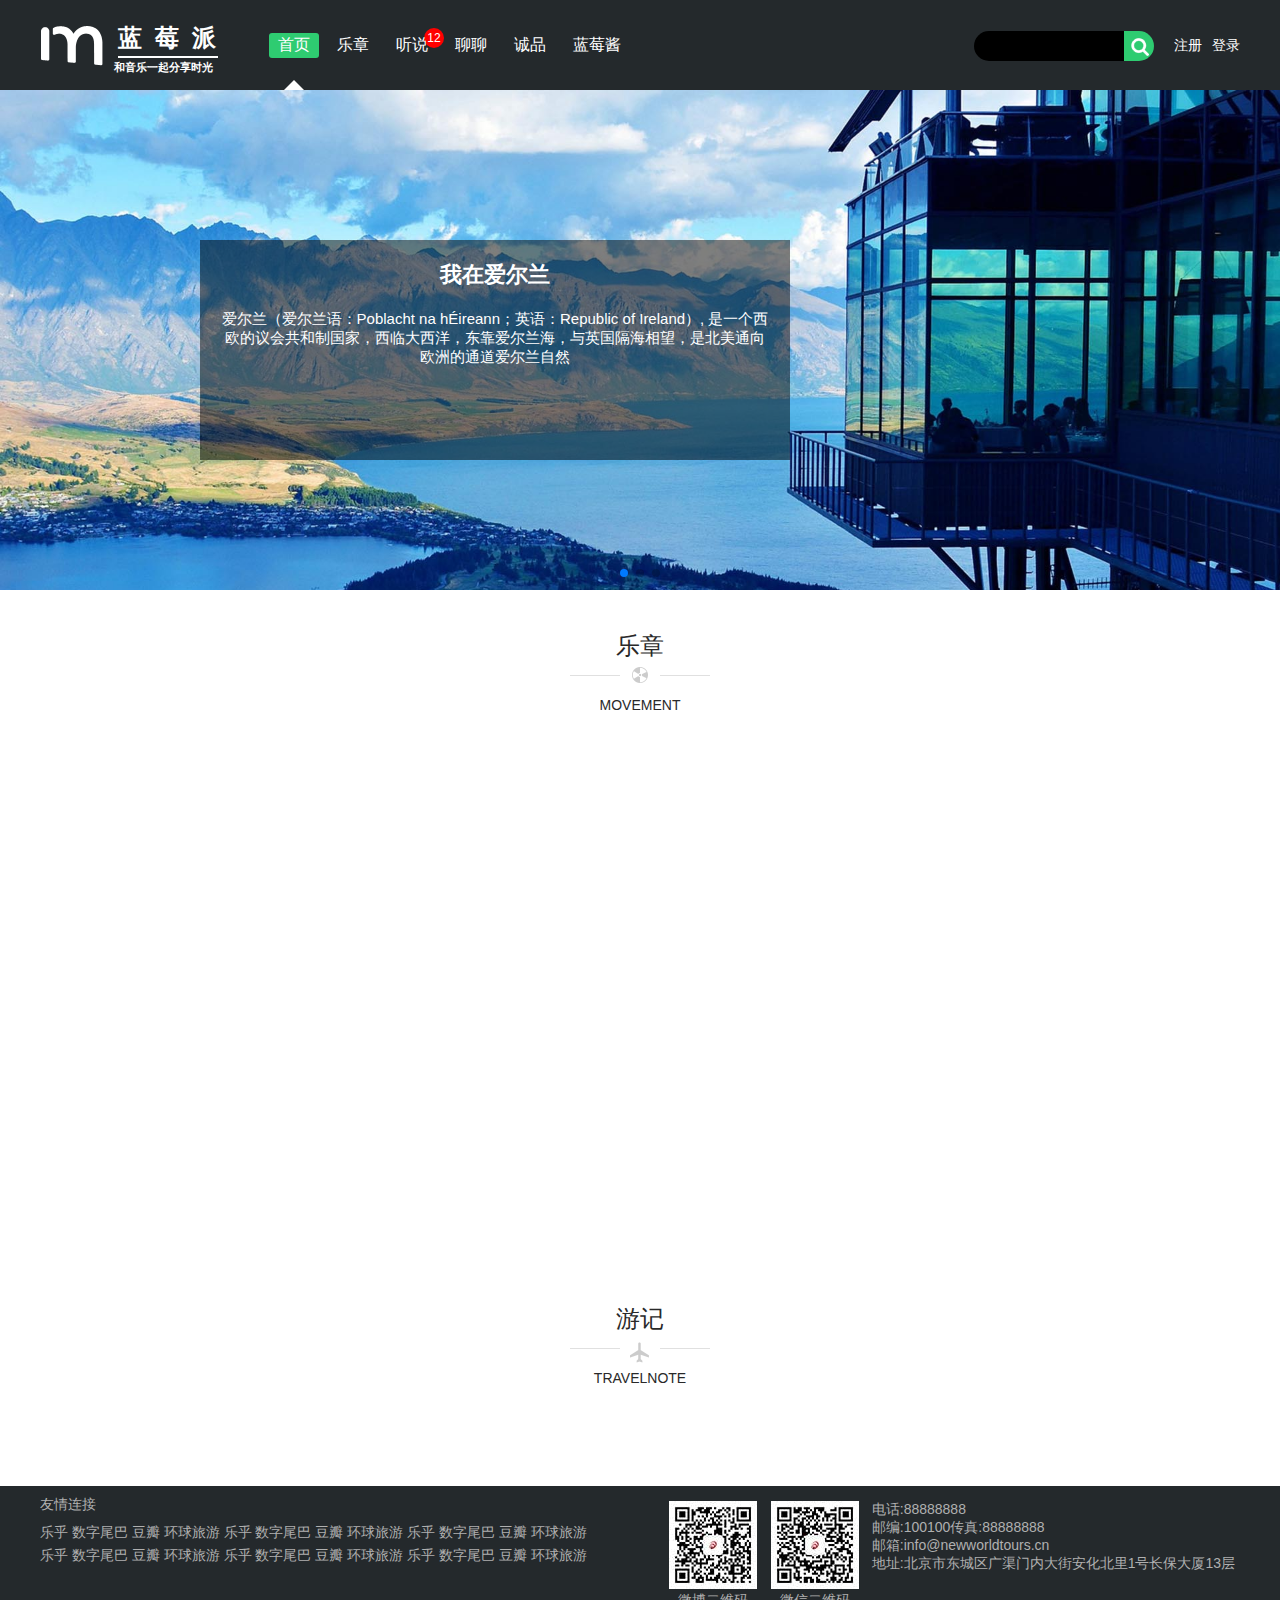
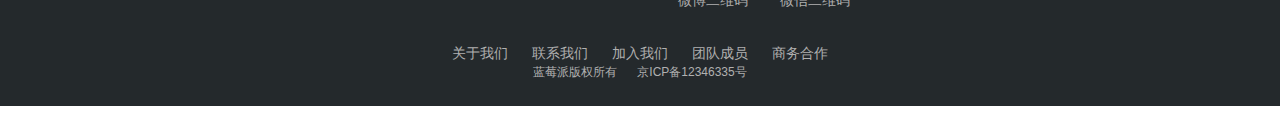
<file: index.html>
<!DOCTYPE html>
<html lang="en">
<head>
    <meta charset="UTF-8">
    <meta http-equiv="X-UA-Compatible" content="IE=edge">
    <meta name="viewport" content="width=device-width, initial-scale=1.0">
    <title>Document</title>
    <link rel="stylesheet" href="./css/common.css">
    <link rel="stylesheet" href="./css/header.css">
    <link rel="stylesheet" href="./css/footer.css">
    <link rel="stylesheet" href="./css/swiper-bundle.min.css">
    <link rel="stylesheet" href="./css/index.css">
    <script src="./js/jquery-3.6.0.min.js"></script>
</head>
<body>

    <!-- 主导航 start -->
    <div class="header">
        <div class="header-in">
            <div class="logo">
                <img src="./images/logo_03.png" alt="">
                <div class="flag-word">
                    <strong>蓝莓派</strong>
                    <h3>和音乐一起分享时光</h3>
                </div>
            </div>
            <div class="main-nav">
                <ul>
                    <li><a href="./index.html" class="navs on">首页</a></li>
                    <li><a href="./yuezhang.html" class="navs">乐章</a></li>
                    <li><span class="ts-num">12</span><a href="./tingshuo.html" class="navs">听说</a></li>
                    <li><a href="./chat.html" class="navs">聊聊</a></li>
                    <li><a href="./chengpin.html" class="navs">诚品</a></li>
                    <li><a href="./blueberryjam.html" class="navs">蓝莓酱</a></li>
                </ul>
            </div>
            <div class="login">
                <div class="search">
                    <form>
                        <input type="search" id="search">
                        <label for="search" id="search-button"></label>
                    </form>
                </div>
                <div class="login-register">
                    <a href="./login.html" class="login">登录</a>
                    <a href="./login.html" class="register">注册</a>
                </div>
            </div>
        </div>
    </div>
    <!-- 主导航 end -->
    
    <!-- 轮播图 start -->
    <div class="swiper">
        <div class="swiper-wrapper">
            <div class="swiper-slide">
                <div class="s-content s1">
                    <div class="text">
                        <h3>我在爱尔兰</h3>
                        <p>爱尔兰（爱尔兰语：Poblacht na hÉireann；英语：Republic of Ireland）, 是一个西欧的议会共和制国家，西临大西洋，东靠爱尔兰海，与英国隔海相望，是北美通向欧洲的通道爱尔兰自然</p>
                    
                    </div>
                </div>
            </div>
            <div class="swiper-slide">
                <div class="s-content s2">
                    <div class="text">
                        <h3>一个人的东京</h3>
                        <p>爱尔兰（爱尔兰语：Poblacht na hÉireann；英语：Republic of Ireland）, 是一个西欧的议会共和制国家，西临大西洋，东靠爱尔兰海，与英国隔海相望，是北美通向欧洲的通道爱尔兰自然</p>
                    
                    </div>
                </div>
            </div>
            <div class="swiper-slide">
                <div class="s-content s3">
                    <div class="text">
                        <h3>普罗旺斯的梦</h3>
                        <p>爱尔兰（爱尔兰语：Poblacht na hÉireann；英语：Republic of Ireland）, 是一个西欧的议会共和制国家，西临大西洋，东靠爱尔兰海，与英国隔海相望，是北美通向欧洲的通道爱尔兰自然</p>
                    
                    </div>
                </div>
            </div>
        </div>
        <div class="swiper-pagination"></div>
    </div>
    <!-- 轮播图 end -->

    <!-- 内容模块 -->
    <div class="main">
        <!-- 乐章 start -->
        <div class="product">
            <a href="#" class="p-title">
                <span class="p-title-l">乐章</span>
                <div class="icon">
                    <img src="./images/yuezhangIcon_05.png" alt="">
                </div>
                <span class="p-title-t">MOVEMENT</span>
            </a>
            <div class="p-details">
                <ul class="d-list">
                    <!-- <li class="d-item">
                        <div class="item-img">
                            <a href="#">
                                <img src="./images/yuezhangPic_05.png" alt="">
                            </a>
                        </div>
                        <div class="item-text">
                            <a href="#" class="text-title">我是第一篇</a>
                            <a href="#" class="text-author">小夏同学</a>
                            <p class="text-content">
                                时光的流逝，如缓缓流过的小溪，再怎样努力也无法逆转它的方向；
                                这个午后，我站在开满丁香花的树下目送你走远，紫色的小花散发着幽幽的暗香，
                                我忍不住深吸一口气...
                            </p>
                            <div class="comment">
                                <i class="zan-num">20</i>
                                <i class="zan-icon"></i>
                                <i class="comment-num">40</i>
                                <i class="comment-icon"></i>
                            </div>
                        </div>
                    </li> -->
                </ul>
            </div>
        </div>
        <!-- 乐章 end -->

        <!-- 游记 start -->
        <div class="product">
            <a href="#" class="p-title">
                <span class="p-title-l">游记</span>
                <div class="icon">
                    <img src="./images/youjiIcon_38.png" alt="">
                </div>
                <span class="p-title-t">TRAVELNOTE</span>
            </a>
            <div class="p-details">
                <ul class="note-list">
                    <!-- <li class="note">
                        <a href="#">
                            <img src="./images/youji_38.png" alt="">
                            <p class="note-title">跨越赤道的蜜月行-醉美毛里求斯</p>
                            <p class="note-author">余頭小姐Rachel</p>
                            <div class="note-desc">
                                <p class="note-desc-content">花の時光旅行 【時光旅行】年轻就是 用来折腾的，有力气去想，  去做，而是为了稳定丢掉青春，为了平淡丢掉梦</p>
                            </div>
                        </a>
                    </li> -->
                </ul>
            </div>
        </div>
        <!-- 游记 end -->
    </div>

    <!-- 底部 start -->
    <div class="footer">
        <div class="blin-content">
            <div class="link-left">
                <span>友情连接</span>
                <p class="link-left-content">
                    <a href="#">乐乎</a>
                    <a href="#">数字尾巴</a>
                    <a href="#">豆瓣</a>
                    <a href="#">环球旅游</a>
                    <a href="#">乐乎</a>
                    <a href="#">数字尾巴</a>
                    <a href="#">豆瓣</a>
                    <a href="#">环球旅游</a>
                    <a href="#">乐乎</a>
                    <a href="#">数字尾巴</a>
                    <a href="#">豆瓣</a>
                    <a href="#">环球旅游</a>
                    <a href="#">乐乎</a>
                    <a href="#">数字尾巴</a>
                    <a href="#">豆瓣</a>
                    <a href="#">环球旅游</a>
                    <a href="#">乐乎</a>
                    <a href="#">数字尾巴</a>
                    <a href="#">豆瓣</a>
                    <a href="#">环球旅游</a>
                    <a href="#">乐乎</a>
                    <a href="#">数字尾巴</a>
                    <a href="#">豆瓣</a>
                    <a href="#">环球旅游</a>
                </p>
            </div>
            <div class="link-right">
                <div class="weibo">
                    <img src="./images/footer-ewm1.jpg" alt="">
                    <span>微博二维码</span>
                </div>
                <div class="weixin">
                    <img src="./images/footer-ewm2.jpg" alt="">
                    <span>微信二维码</span>
                </div>
                <div class="connect">
                    <p>电话:88888888</p>
                    <p><i>邮编:100100</i><i>传真:88888888</i></p>
                    <p>邮箱:info@newworldtours.cn</p>
                    <p>地址:北京市东城区广渠门内大街安化北里1号长保大厦13层</p>
                </div>
            </div>
        </div>
        <div class="bottom">
            <div class="bot-content">
                <span><a href="#">关于我们</a></span>
                <span><a href="#">联系我们</a></span>
                <span><a href="#">加入我们</a></span>
                <span><a href="#">团队成员</a></span>
                <span><a href="#">商务合作</a></span>
                <p class="bot-foot">
                    <em>蓝莓派版权所有</em><em>京ICP备12346335号</em>
                </p>
            </div>
        </div>
    </div>
    <!-- 底部 end -->



    <script src="./js/swiper-bundle.min.js"></script>
    <script src="./js/index.js"></script>
</body>
</html>
</file>
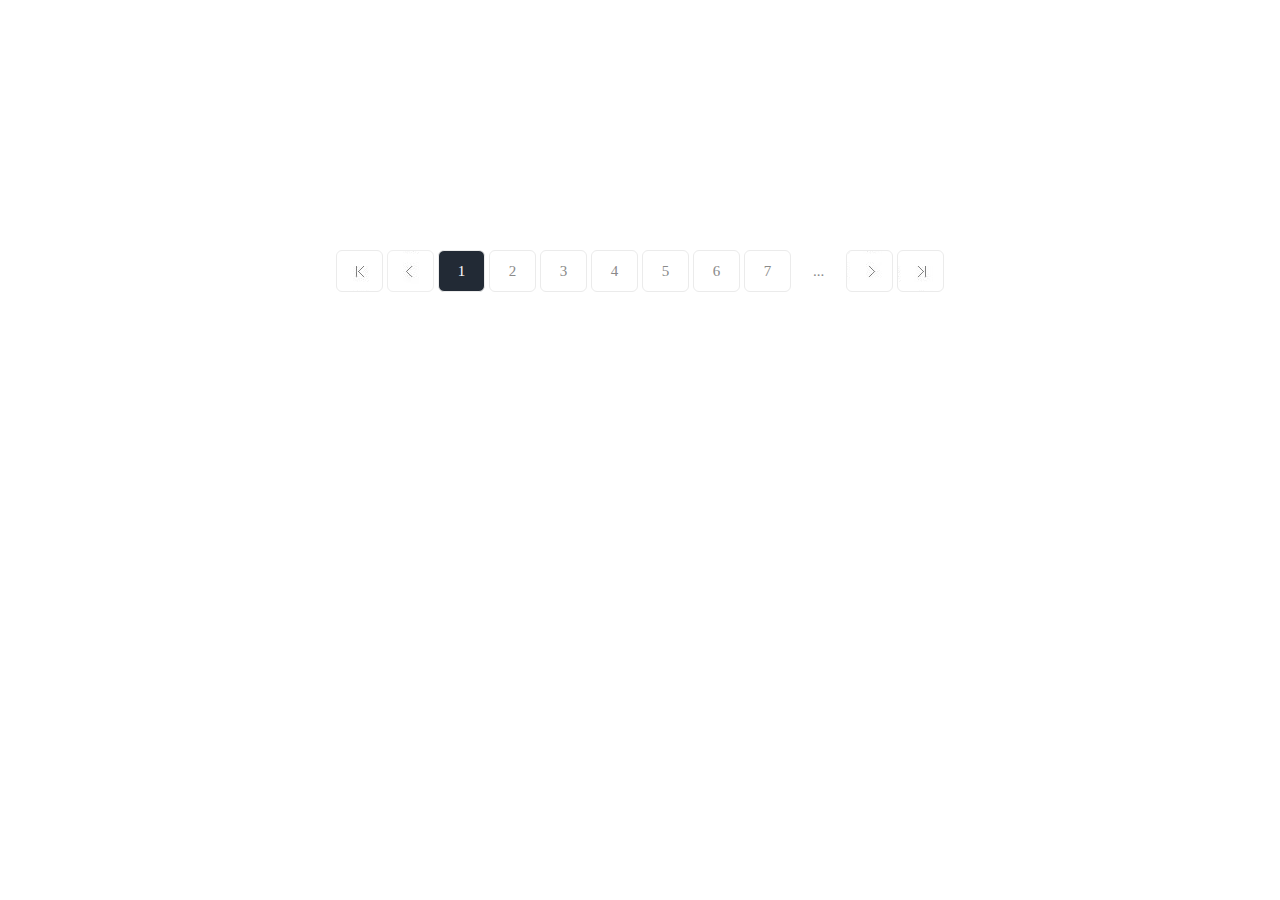
<file: tools/pagination/index.html>
<!DOCTYPE html>
<html>
	<head>
		<meta charset="utf-8" />
		<title>分页</title>
		<link rel="stylesheet" type="text/css" href="css/page.css">
	</head>
	<body>
		
		<div style="text-align: center;margin:250px auto;">
			<div id="pager" class="pager clearfix">
			</div>
		</div>
		
	</body>
	
	<script src="./js/jquery.min.js"></script>
	<script src="js/jquery.z-pager.js"></script>
	<script type="text/javascript">
		$("#pager").zPager({
			totalData: 55
		});
		
		function currentPage(currentPage){
			/*
				触发页码数位置： Page/js/jquery.z-pager.js 64行
			*/
			console.log("当前页码数：" + currentPage);
		}
		
	</script>
	
</html>
</file>
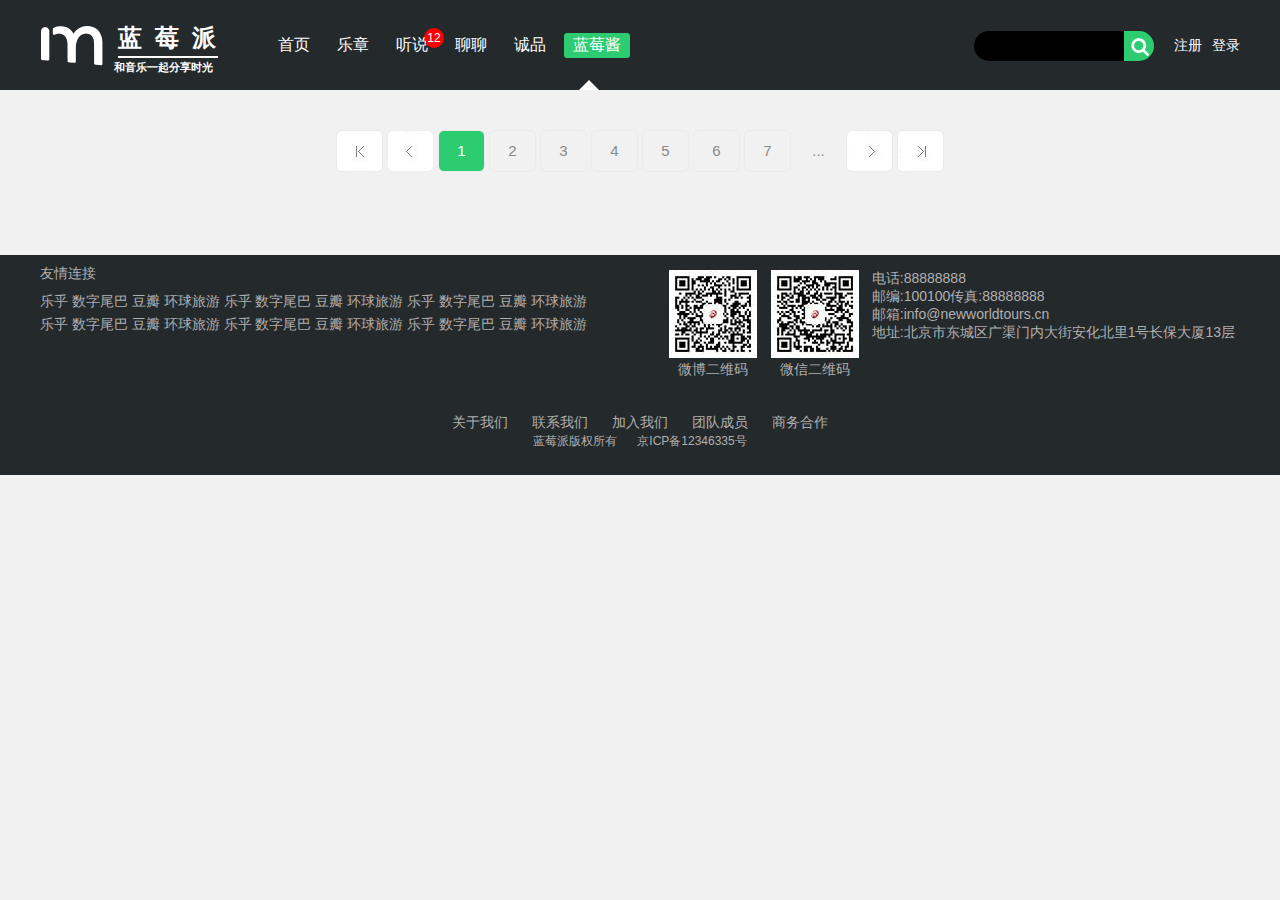
<file: blueberryjam.html>
<!DOCTYPE html>
<html lang="en">

<head>
    <meta charset="UTF-8">
    <meta http-equiv="X-UA-Compatible" content="IE=edge">
    <meta name="viewport" content="width=device-width, initial-scale=1.0">
    <title>Document</title>
    <link rel="stylesheet" href="./css/common.css">
    <link rel="stylesheet" href="./css/header.css">
    <link rel="stylesheet" href="./css/footer.css">
    <link rel="stylesheet" href="./css/blueberryjam.css">
    <link rel="stylesheet" href="./css/page.css">
</head>

<body>

    <!-- 主导航 start -->
    <div class="header">
        <div class="header-in">
            <div class="logo">
                <img src="./images/logo_03.png" alt="">
                <div class="flag-word">
                    <strong>蓝莓派</strong>
                    <h3>和音乐一起分享时光</h3>
                </div>
            </div>
            <div class="main-nav">
                <ul>
                    <li><a href="./index.html" class="navs">首页</a></li>
                    <li><a href="./yuezhang.html" class="navs">乐章</a></li>
                    <li><span class="ts-num">12</span><a href="./tingshuo.html" class="navs">听说</a></li>
                    <li><a href="./chat.html" class="navs ">聊聊</a></li>
                    <li><a href="./chengpin.html" class="navs">诚品</a></li>
                    <li><a href="./blueberryjam.html" class="navs on">蓝莓酱</a></li>
                </ul>
            </div>
            <div class="login">
                <div class="search">
                    <form>
                        <input type="search" id="search">
                        <label for="search" id="search-button"></label>
                    </form>
                </div>
                <div class="login-register">
                    <a href="./login.html" class="login">登录</a>
                    <a href="./login.html" class="register">注册</a>
                </div>
            </div>
        </div>
    </div>
    <!-- 主导航 end -->

    <div class="bj-container">
        <div class="bj-cards">
            <a href="#" class="bj-card">
                <img src="./images/lanmeijiang/1.jpg" alt="">
                <i>夏天</i>
            </a>
            <a href="#" class="bj-card">
                <img src="./images/lanmeijiang/2.jpg" alt="">
                <i>宠物</i>
            </a>
            <a href="#" class="bj-card">
                <img src="./images/lanmeijiang/3.jpg" alt="">
                <i>美食</i>
            </a>
            <a href="#" class="bj-card">
                <img src="./images/lanmeijiang/4.jpg" alt="">
                <i>猫咪</i>
            </a>
            <a href="#" class="bj-card">
                <img src="./images/lanmeijiang/5.jpg" alt="">
                <i>园艺</i>
            </a>
            <a href="#" class="bj-card">
                <img src="./images/lanmeijiang/1.jpg" alt="">
                <i>夏天</i>
            </a>
            <a href="#" class="bj-card">
                <img src="./images/lanmeijiang/2.jpg" alt="">
                <i>宠物</i>
            </a>
            <a href="#" class="bj-card">
                <img src="./images/lanmeijiang/3.jpg" alt="">
                <i>美食</i>
            </a>
            <a href="#" class="bj-card">
                <img src="./images/lanmeijiang/4.jpg" alt="">
                <i>猫咪</i>
            </a>
            <a href="#" class="bj-card">
                <img src="./images/lanmeijiang/5.jpg" alt="">
                <i>园艺</i>
            </a>
            <a href="#" class="bj-card">
                <img src="./images/lanmeijiang/1.jpg" alt="">
                <i>夏天</i>
            </a>
            <a href="#" class="bj-card">
                <img src="./images/lanmeijiang/2.jpg" alt="">
                <i>宠物</i>
            </a>
            <a href="#" class="bj-card">
                <img src="./images/lanmeijiang/3.jpg" alt="">
                <i>美食</i>
            </a>
            <a href="#" class="bj-card">
                <img src="./images/lanmeijiang/4.jpg" alt="">
                <i>猫咪</i>
            </a>
            <a href="#" class="bj-card">
                <img src="./images/lanmeijiang/5.jpg" alt="">
                <i>园艺</i>
            </a>
            <a href="#" class="bj-card">
                <img src="./images/lanmeijiang/1.jpg" alt="">
                <i>夏天</i>
            </a>
            <a href="#" class="bj-card">
                <img src="./images/lanmeijiang/2.jpg" alt="">
                <i>宠物</i>
            </a>
            <a href="#" class="bj-card">
                <img src="./images/lanmeijiang/3.jpg" alt="">
                <i>美食</i>
            </a>
            <a href="#" class="bj-card">
                <img src="./images/lanmeijiang/4.jpg" alt="">
                <i>猫咪</i>
            </a>
            <a href="#" class="bj-card">
                <img src="./images/lanmeijiang/5.jpg" alt="">
                <i>园艺</i>
            </a>
        </div>
    </div>

    <!-- 分页功能 start -->
    <div class="pagination">
        <div id="pager" class="pager clearfix">
        </div>
    </div>
    <!-- 分页功能 end -->

    <!-- 底部 start -->
    <div class="footer">
        <div class="blin-content">
            <div class="link-left">
                <span>友情连接</span>
                <p class="link-left-content">
                    <a href="#">乐乎</a>
                    <a href="#">数字尾巴</a>
                    <a href="#">豆瓣</a>
                    <a href="#">环球旅游</a>
                    <a href="#">乐乎</a>
                    <a href="#">数字尾巴</a>
                    <a href="#">豆瓣</a>
                    <a href="#">环球旅游</a>
                    <a href="#">乐乎</a>
                    <a href="#">数字尾巴</a>
                    <a href="#">豆瓣</a>
                    <a href="#">环球旅游</a>
                    <a href="#">乐乎</a>
                    <a href="#">数字尾巴</a>
                    <a href="#">豆瓣</a>
                    <a href="#">环球旅游</a>
                    <a href="#">乐乎</a>
                    <a href="#">数字尾巴</a>
                    <a href="#">豆瓣</a>
                    <a href="#">环球旅游</a>
                    <a href="#">乐乎</a>
                    <a href="#">数字尾巴</a>
                    <a href="#">豆瓣</a>
                    <a href="#">环球旅游</a>
                </p>
            </div>
            <div class="link-right">
                <div class="weibo">
                    <img src="./images/footer-ewm1.jpg" alt="">
                    <span>微博二维码</span>
                </div>
                <div class="weixin">
                    <img src="./images/footer-ewm2.jpg" alt="">
                    <span>微信二维码</span>
                </div>
                <div class="connect">
                    <p>电话:88888888</p>
                    <p><i>邮编:100100</i><i>传真:88888888</i></p>
                    <p>邮箱:info@newworldtours.cn</p>
                    <p>地址:北京市东城区广渠门内大街安化北里1号长保大厦13层</p>
                </div>
            </div>
        </div>
        <div class="bottom">
            <div class="bot-content">
                <span><a href="#">关于我们</a></span>
                <span><a href="#">联系我们</a></span>
                <span><a href="#">加入我们</a></span>
                <span><a href="#">团队成员</a></span>
                <span><a href="#">商务合作</a></span>
                <p class="bot-foot">
                    <em>蓝莓派版权所有</em><em>京ICP备12346335号</em>
                </p>
            </div>
        </div>
    </div>
    <!-- 底部 end -->

    <script src="./js/jquery-3.6.0.min.js"></script>
    <script src="./js/jquery.z-pager.js"></script>
    <script src="./js/blueberryjam.js"></script>
		
</body>

</html>
</file>
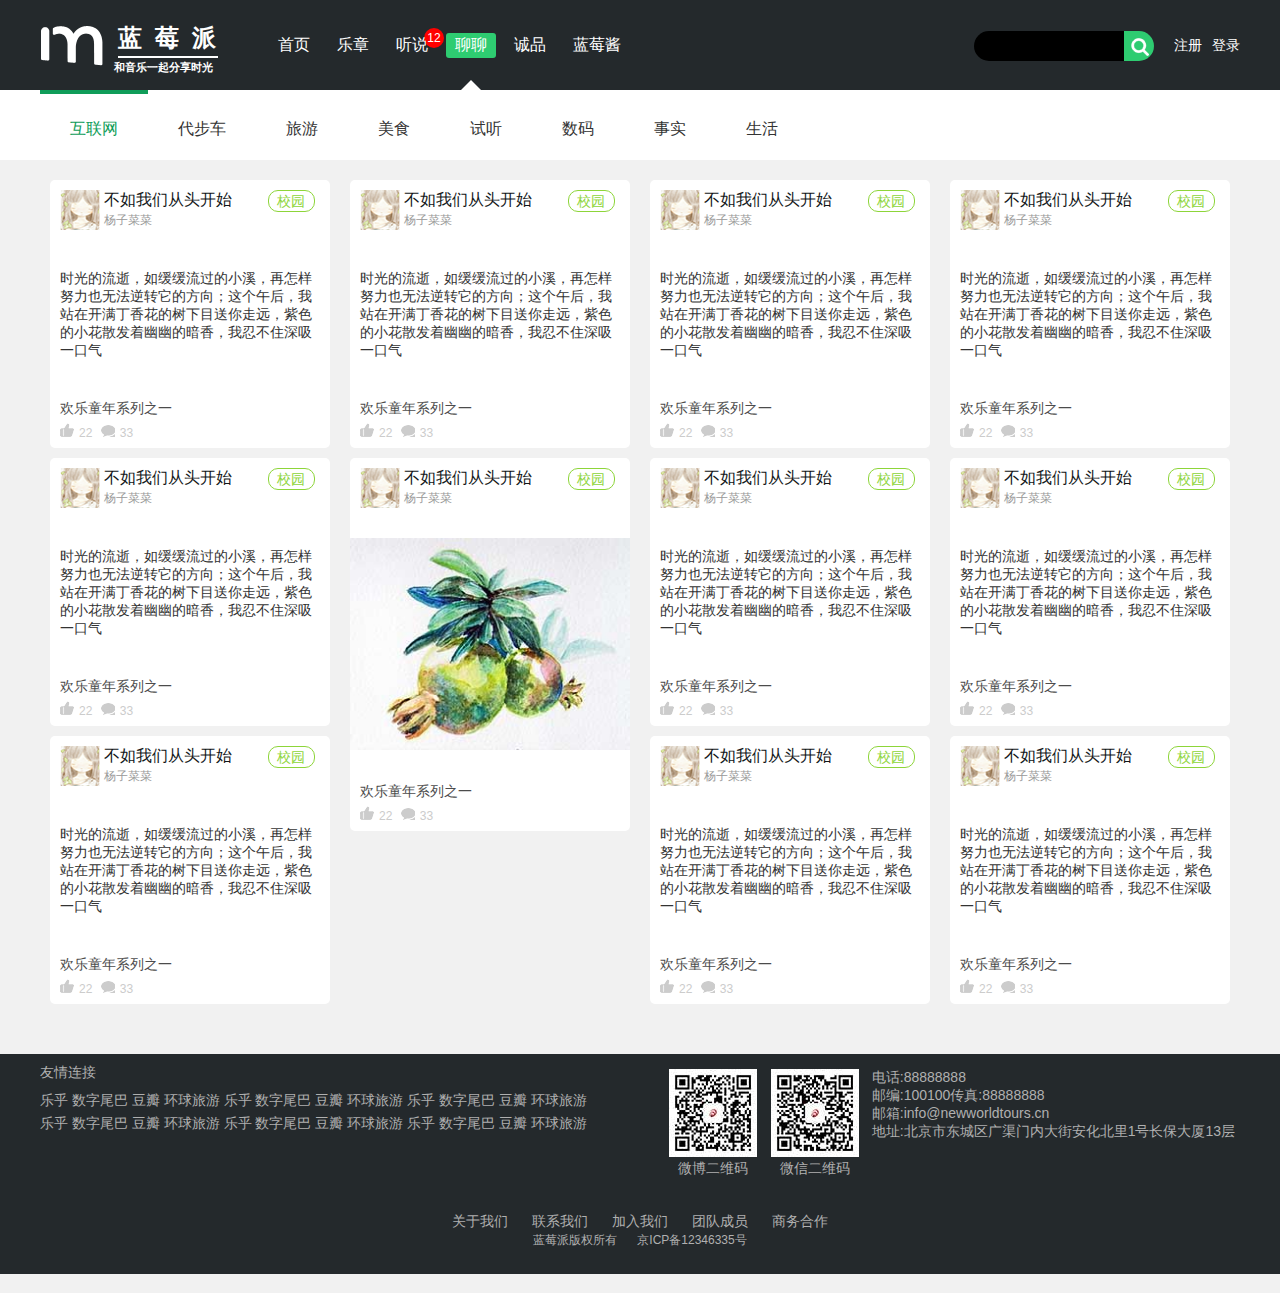
<file: chat.html>
<!DOCTYPE html>
<html lang="en">

<head>
    <meta charset="UTF-8">
    <meta http-equiv="X-UA-Compatible" content="IE=edge">
    <meta name="viewport" content="width=device-width, initial-scale=1.0">
    <title>Document</title>
    <link rel="stylesheet" href="./css/common.css">
    <link rel="stylesheet" href="./css/header.css">
    <link rel="stylesheet" href="./css/footer.css">
    <link rel="stylesheet" href="./css/chat.css">
    <link rel="stylesheet" href="./css/tingshuo.css">
</head>

<body>

    <!-- 主导航 start -->
    <div class="header">
        <div class="header-in">
            <div class="logo">
                <img src="./images/logo_03.png" alt="">
                <div class="flag-word">
                    <strong>蓝莓派</strong>
                    <h3>和音乐一起分享时光</h3>
                </div>
            </div>
            <div class="main-nav">
                <ul>
                    <li><a href="./index.html" class="navs">首页</a></li>
                    <li><a href="./yuezhang.html" class="navs">乐章</a></li>
                    <li><span class="ts-num">12</span><a href="./tingshuo.html" class="navs">听说</a></li>
                    <li><a href="./chat.html" class="navs on">聊聊</a></li>
                    <li><a href="./chengpin.html" class="navs">诚品</a></li>
                    <li><a href="./blueberryjam.html" class="navs">蓝莓酱</a></li>
                </ul>
            </div>
            <div class="login">
                <div class="search">
                    <form>
                        <input type="search" id="search">
                        <label for="search" id="search-button"></label>
                    </form>
                </div>
                <div class="login-register">
                    <a href="./login.html" class="login">登录</a>
                    <a href="./login.html" class="register">注册</a>
                </div>
            </div>
        </div>
    </div>
    <!-- 主导航 end -->

    <!-- 聊聊导航 start -->
    <div class="chat-header">
        <div class="nav">
            <a href="#" class="on">互联网</a>
            <a href="#">代步车</a>
            <a href="#">旅游</a>
            <a href="#">美食</a>
            <a href="#">试听</a>
            <a href="#">数码</a>
            <a href="#">事实</a>
            <a href="#">生活</a>
        </div>
    </div>
    <!-- 聊聊导航 end -->


    <div class="ts-container">
        <div class="ts-card">
            <div class="ts-card-head">
                <img class="ts-card-icon" src="./images/listenSpeak/touxiang.png" alt="">
                <span class="ts-card-name">
                    <p>不如我们从头开始</p>
                    <em>杨子菜菜</em>
                </span>
                <i class="tag-ts">校园</i>
            </div>
            <p class="ts-content">时光的流逝，如缓缓流过的小溪，再怎样努力也无法逆转它的方向；这个午后，我站在开满丁香花的树下目送你走远，紫色的小花散发着幽幽的暗香，我忍不住深吸一口气</p>
            <div class="ts-card-foot">
                <p>欢乐童年系列之一</p>
                <span class="ts-cardfoot-icon">
                    <b class="ts-card-icon-1"></b><i>22</i>
                    <b class="ts-card-icon-2"></b><i>33</i>
                </span>
            </div>
        </div>
        <div class="ts-card">
            <div class="ts-card-head">
                <img class="ts-card-icon" src="./images/listenSpeak/touxiang.png" alt="">
                <span class="ts-card-name">
                    <p>不如我们从头开始</p>
                    <em>杨子菜菜</em>
                </span>
                <i class="tag-ts">校园</i>
            </div>
            <p class="ts-content">时光的流逝，如缓缓流过的小溪，再怎样努力也无法逆转它的方向；这个午后，我站在开满丁香花的树下目送你走远，紫色的小花散发着幽幽的暗香，我忍不住深吸一口气</p>
            <div class="ts-card-foot">
                <p>欢乐童年系列之一</p>
                <span class="ts-cardfoot-icon">
                    <b class="ts-card-icon-1"></b><i>22</i>
                    <b class="ts-card-icon-2"></b><i>33</i>
                </span>
            </div>
        </div>
        <div class="ts-card">
            <div class="ts-card-head">
                <img class="ts-card-icon" src="./images/listenSpeak/touxiang.png" alt="">
                <span class="ts-card-name">
                    <p>不如我们从头开始</p>
                    <em>杨子菜菜</em>
                </span>
                <i class="tag-ts">校园</i>
            </div>
            <p class="ts-content">时光的流逝，如缓缓流过的小溪，再怎样努力也无法逆转它的方向；这个午后，我站在开满丁香花的树下目送你走远，紫色的小花散发着幽幽的暗香，我忍不住深吸一口气</p>
            <div class="ts-card-foot">
                <p>欢乐童年系列之一</p>
                <span class="ts-cardfoot-icon">
                    <b class="ts-card-icon-1"></b><i>22</i>
                    <b class="ts-card-icon-2"></b><i>33</i>
                </span>
            </div>
        </div>
        <div class="ts-card">
            <div class="ts-card-head">
                <img class="ts-card-icon" src="./images/listenSpeak/touxiang.png" alt="">
                <span class="ts-card-name">
                    <p>不如我们从头开始</p>
                    <em>杨子菜菜</em>
                </span>
                <i class="tag-ts">校园</i>
            </div>
            <p class="ts-content">时光的流逝，如缓缓流过的小溪，再怎样努力也无法逆转它的方向；这个午后，我站在开满丁香花的树下目送你走远，紫色的小花散发着幽幽的暗香，我忍不住深吸一口气</p>
            <div class="ts-card-foot">
                <p>欢乐童年系列之一</p>
                <span class="ts-cardfoot-icon">
                    <b class="ts-card-icon-1"></b><i>22</i>
                    <b class="ts-card-icon-2"></b><i>33</i>
                </span>
            </div>
        </div>
        <div class="ts-card">
            <div class="ts-card-head">
                <img class="ts-card-icon" src="./images/listenSpeak/touxiang.png" alt="">
                <span class="ts-card-name">
                    <p>不如我们从头开始</p>
                    <em>杨子菜菜</em>
                </span>
                <i class="tag-ts">校园</i>
            </div>
            <p class="ts-content">时光的流逝，如缓缓流过的小溪，再怎样努力也无法逆转它的方向；这个午后，我站在开满丁香花的树下目送你走远，紫色的小花散发着幽幽的暗香，我忍不住深吸一口气</p>
            <div class="ts-card-foot">
                <p>欢乐童年系列之一</p>
                <span class="ts-cardfoot-icon">
                    <b class="ts-card-icon-1"></b><i>22</i>
                    <b class="ts-card-icon-2"></b><i>33</i>
                </span>
            </div>
        </div>
        <div class="ts-card">
            <div class="ts-card-head">
                <img class="ts-card-icon" src="./images/listenSpeak/touxiang.png" alt="">
                <span class="ts-card-name">
                    <p>不如我们从头开始</p>
                    <em>杨子菜菜</em>
                </span>
                <i class="tag-ts">校园</i>
            </div>
            <img src="./images/listenSpeak/zhanshi.jpg" alt="">
            <div class="ts-card-foot">
                <p>欢乐童年系列之一</p>
                <span class="ts-cardfoot-icon">
                    <b class="ts-card-icon-1"></b><i>22</i>
                    <b class="ts-card-icon-2"></b><i>33</i>
                </span>
            </div>
        </div>
        <div class="ts-card">
            <div class="ts-card-head">
                <img class="ts-card-icon" src="./images/listenSpeak/touxiang.png" alt="">
                <span class="ts-card-name">
                    <p>不如我们从头开始</p>
                    <em>杨子菜菜</em>
                </span>
                <i class="tag-ts">校园</i>
            </div>
            <p class="ts-content">时光的流逝，如缓缓流过的小溪，再怎样努力也无法逆转它的方向；这个午后，我站在开满丁香花的树下目送你走远，紫色的小花散发着幽幽的暗香，我忍不住深吸一口气</p>
            <div class="ts-card-foot">
                <p>欢乐童年系列之一</p>
                <span class="ts-cardfoot-icon">
                    <b class="ts-card-icon-1"></b><i>22</i>
                    <b class="ts-card-icon-2"></b><i>33</i>
                </span>
            </div>
        </div>
        <div class="ts-card">
            <div class="ts-card-head">
                <img class="ts-card-icon" src="./images/listenSpeak/touxiang.png" alt="">
                <span class="ts-card-name">
                    <p>不如我们从头开始</p>
                    <em>杨子菜菜</em>
                </span>
                <i class="tag-ts">校园</i>
            </div>
            <p class="ts-content">时光的流逝，如缓缓流过的小溪，再怎样努力也无法逆转它的方向；这个午后，我站在开满丁香花的树下目送你走远，紫色的小花散发着幽幽的暗香，我忍不住深吸一口气</p>
            <div class="ts-card-foot">
                <p>欢乐童年系列之一</p>
                <span class="ts-cardfoot-icon">
                    <b class="ts-card-icon-1"></b><i>22</i>
                    <b class="ts-card-icon-2"></b><i>33</i>
                </span>
            </div>
        </div>
        <div class="ts-card">
            <div class="ts-card-head">
                <img class="ts-card-icon" src="./images/listenSpeak/touxiang.png" alt="">
                <span class="ts-card-name">
                    <p>不如我们从头开始</p>
                    <em>杨子菜菜</em>
                </span>
                <i class="tag-ts">校园</i>
            </div>
            <p class="ts-content">时光的流逝，如缓缓流过的小溪，再怎样努力也无法逆转它的方向；这个午后，我站在开满丁香花的树下目送你走远，紫色的小花散发着幽幽的暗香，我忍不住深吸一口气</p>
            <div class="ts-card-foot">
                <p>欢乐童年系列之一</p>
                <span class="ts-cardfoot-icon">
                    <b class="ts-card-icon-1"></b><i>22</i>
                    <b class="ts-card-icon-2"></b><i>33</i>
                </span>
            </div>
        </div>
        <div class="ts-card">
            <div class="ts-card-head">
                <img class="ts-card-icon" src="./images/listenSpeak/touxiang.png" alt="">
                <span class="ts-card-name">
                    <p>不如我们从头开始</p>
                    <em>杨子菜菜</em>
                </span>
                <i class="tag-ts">校园</i>
            </div>
            <p class="ts-content">时光的流逝，如缓缓流过的小溪，再怎样努力也无法逆转它的方向；这个午后，我站在开满丁香花的树下目送你走远，紫色的小花散发着幽幽的暗香，我忍不住深吸一口气</p>
            <div class="ts-card-foot">
                <p>欢乐童年系列之一</p>
                <span class="ts-cardfoot-icon">
                    <b class="ts-card-icon-1"></b><i>22</i>
                    <b class="ts-card-icon-2"></b><i>33</i>
                </span>
            </div>
        </div>
        <div class="ts-card">
            <div class="ts-card-head">
                <img class="ts-card-icon" src="./images/listenSpeak/touxiang.png" alt="">
                <span class="ts-card-name">
                    <p>不如我们从头开始</p>
                    <em>杨子菜菜</em>
                </span>
                <i class="tag-ts">校园</i>
            </div>
            <p class="ts-content">时光的流逝，如缓缓流过的小溪，再怎样努力也无法逆转它的方向；这个午后，我站在开满丁香花的树下目送你走远，紫色的小花散发着幽幽的暗香，我忍不住深吸一口气</p>
            <div class="ts-card-foot">
                <p>欢乐童年系列之一</p>
                <span class="ts-cardfoot-icon">
                    <b class="ts-card-icon-1"></b><i>22</i>
                    <b class="ts-card-icon-2"></b><i>33</i>
                </span>
            </div>
        </div>
    </div>

    <!-- 底部 start -->
    <div class="footer">
        <div class="blin-content">
            <div class="link-left">
                <span>友情连接</span>
                <p class="link-left-content">
                    <a href="#">乐乎</a>
                    <a href="#">数字尾巴</a>
                    <a href="#">豆瓣</a>
                    <a href="#">环球旅游</a>
                    <a href="#">乐乎</a>
                    <a href="#">数字尾巴</a>
                    <a href="#">豆瓣</a>
                    <a href="#">环球旅游</a>
                    <a href="#">乐乎</a>
                    <a href="#">数字尾巴</a>
                    <a href="#">豆瓣</a>
                    <a href="#">环球旅游</a>
                    <a href="#">乐乎</a>
                    <a href="#">数字尾巴</a>
                    <a href="#">豆瓣</a>
                    <a href="#">环球旅游</a>
                    <a href="#">乐乎</a>
                    <a href="#">数字尾巴</a>
                    <a href="#">豆瓣</a>
                    <a href="#">环球旅游</a>
                    <a href="#">乐乎</a>
                    <a href="#">数字尾巴</a>
                    <a href="#">豆瓣</a>
                    <a href="#">环球旅游</a>
                </p>
            </div>
            <div class="link-right">
                <div class="weibo">
                    <img src="./images/footer-ewm1.jpg" alt="">
                    <span>微博二维码</span>
                </div>
                <div class="weixin">
                    <img src="./images/footer-ewm2.jpg" alt="">
                    <span>微信二维码</span>
                </div>
                <div class="connect">
                    <p>电话:88888888</p>
                    <p><i>邮编:100100</i><i>传真:88888888</i></p>
                    <p>邮箱:info@newworldtours.cn</p>
                    <p>地址:北京市东城区广渠门内大街安化北里1号长保大厦13层</p>
                </div>
            </div>
        </div>
        <div class="bottom">
            <div class="bot-content">
                <span><a href="#">关于我们</a></span>
                <span><a href="#">联系我们</a></span>
                <span><a href="#">加入我们</a></span>
                <span><a href="#">团队成员</a></span>
                <span><a href="#">商务合作</a></span>
                <p class="bot-foot">
                    <em>蓝莓派版权所有</em><em>京ICP备12346335号</em>
                </p>
            </div>
        </div>
    </div>
    <!-- 底部 end -->


    <script src="./js/jquery-3.6.0.min.js"></script>
    <script src="./js/chat.js"></script>
    <script src="./components/waterFlow.js"></script>
    <script>
        waterFlowComponent("http://localhost/blueberrypai_serve/page_chat.php","chat");
    </script>
</body>

</html>
</file>
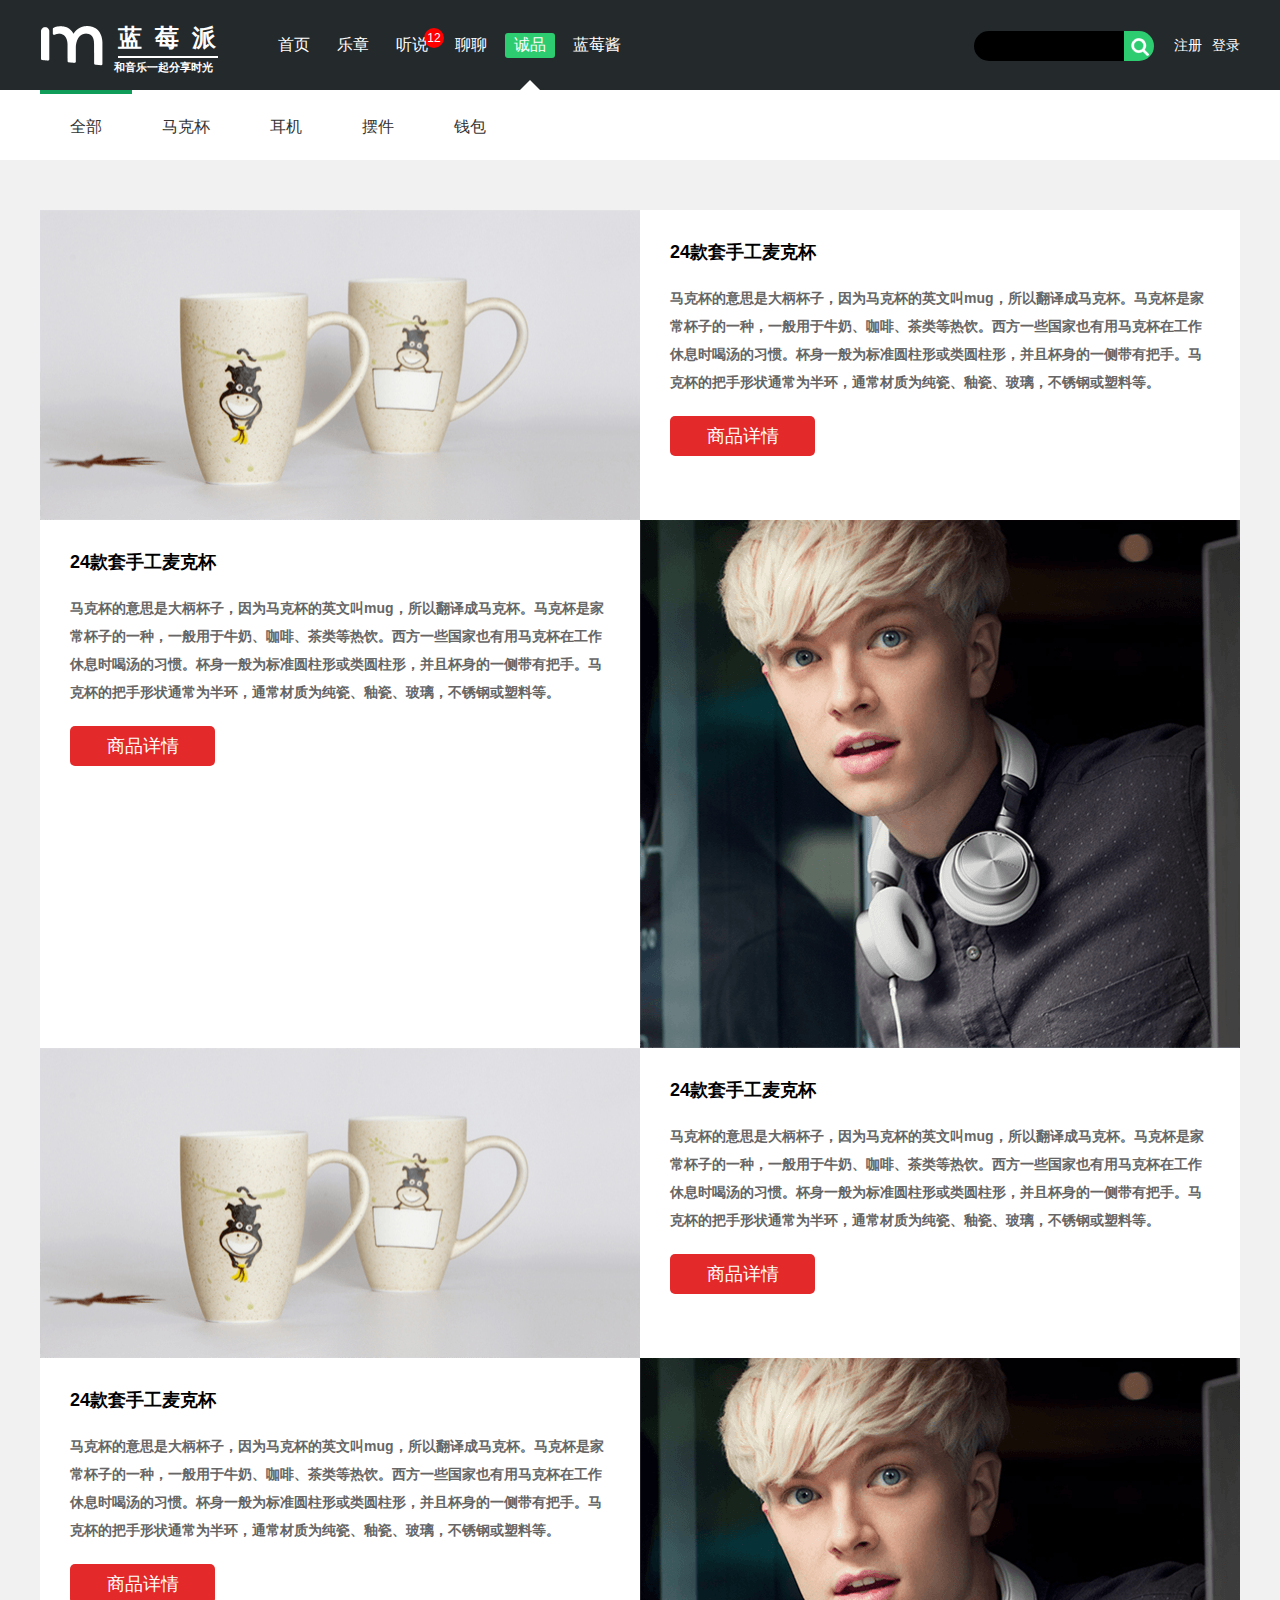
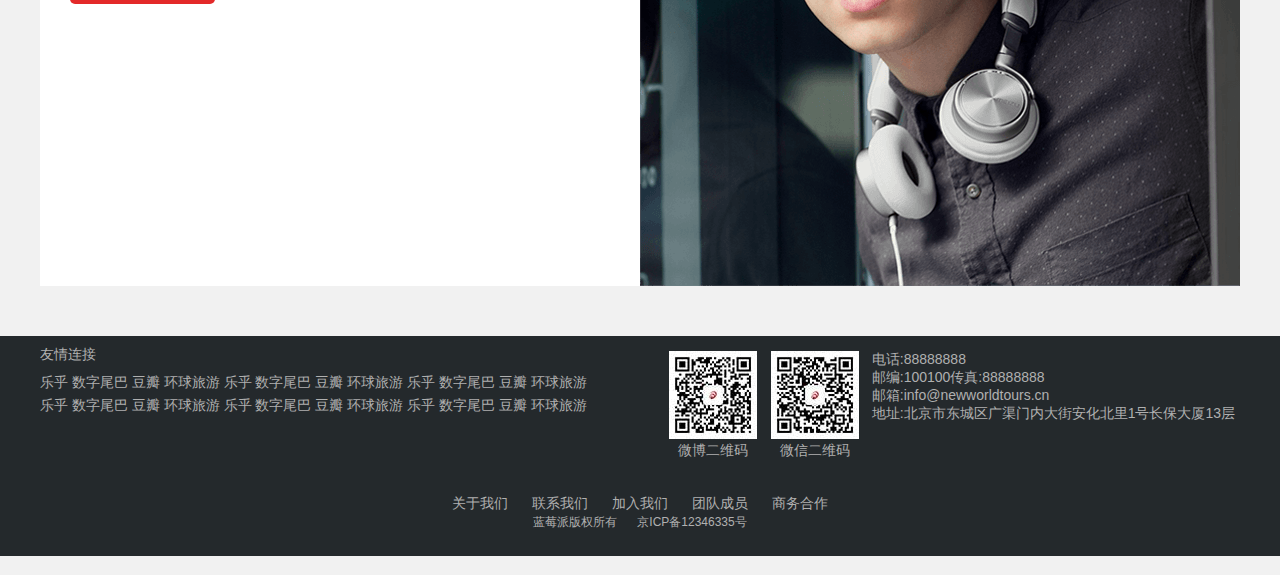
<file: chengpin.html>
<!DOCTYPE html>
<html lang="en">
<head>
    <meta charset="UTF-8">
    <meta http-equiv="X-UA-Compatible" content="IE=edge">
    <meta name="viewport" content="width=device-width, initial-scale=1.0">
    <title>Document</title>
    <link rel="stylesheet" href="./css/common.css">
    <link rel="stylesheet" href="./css/header.css">
    <link rel="stylesheet" href="./css/footer.css">
    <link rel="stylesheet" href="./css/chengpin.css">
</head>
<body>

     <!-- 主导航 start -->
     <div class="header">
        <div class="header-in">
            <div class="logo">
                <img src="./images/logo_03.png" alt="">
                <div class="flag-word">
                    <strong>蓝莓派</strong>
                    <h3>和音乐一起分享时光</h3>
                </div>
            </div>
            <div class="main-nav">
                <ul>
                    <li><a href="./index.html" class="navs">首页</a></li>
                    <li><a href="./yuezhang.html" class="navs">乐章</a></li>
                    <li><span class="ts-num">12</span><a href="./tingshuo.html" class="navs">听说</a></li>
                    <li><a href="./chat.html" class="navs">聊聊</a></li>
                    <li><a href="./chengpin.html" class="navs on">诚品</a></li>
                    <li><a href="./blueberryjam.html" class="navs">蓝莓酱</a></li>
                </ul>
            </div>
            <div class="login">
                <div class="search">
                    <form>
                        <input type="search" id="search">
                        <label for="search" id="search-button"></label>
                    </form>
                </div>
                <div class="login-register">
                    <a href="./login.html" class="login">登录</a>
                    <a href="./login.html" class="register">注册</a>
                </div>
            </div>
        </div>
    </div>
    <!-- 主导航 end -->
    
    <div class="cp-container">
        <!-- 诚品导航 start -->
        <div class="cp-header">
            <ul class="nav">
                <li class="on"><a href="#">全部</a></li>
                <li><a href="#">马克杯</a></li>
                <li><a href="#">耳机</a></li>
                <li><a href="#">摆件</a></li>
                <li><a href="#">钱包</a></li>
            </ul>
        </div>
        <!-- 诚品导航 end -->
        <div class="cp-goods-list">
            <div class="list-item">
                <img class="left" src="./images/item_03.png" alt="">
                <div class="item-text-right">
                    <h3>24款套手工麦克杯</h3>
                    <p>马克杯的意思是大柄杯子，因为马克杯的英文叫mug，所以翻译成马克杯。马克杯是家 常杯子的一种，一般用于牛奶、咖啡、茶类等热饮。西方一些国家也有用马克杯在工作 休息时喝汤的习惯。杯身一般为标准圆柱形或类圆柱形，并且杯身的一侧带有把手。马 克杯的把手形状通常为半环，通常材质为纯瓷、釉瓷、玻璃，不锈钢或塑料等。</p>
                    <span class="item-btn"><a href="./markCup.html">商品详情</a></span>
                </div>
            </div>
            <div class="list-item">
                <div class="item-text-left">
                    <h3>24款套手工麦克杯</h3>
                    <p>马克杯的意思是大柄杯子，因为马克杯的英文叫mug，所以翻译成马克杯。马克杯是家 常杯子的一种，一般用于牛奶、咖啡、茶类等热饮。西方一些国家也有用马克杯在工作 休息时喝汤的习惯。杯身一般为标准圆柱形或类圆柱形，并且杯身的一侧带有把手。马 克杯的把手形状通常为半环，通常材质为纯瓷、釉瓷、玻璃，不锈钢或塑料等。</p>
                    <span class="item-btn"><a href="./markCup.html">商品详情</a></span>
                </div>
                <img class="right" src="./images/item_06.png" alt="">
            </div>
            <div class="list-item">
                <img class="left" src="./images/item_03.png" alt="">
                <div class="item-text-right">
                    <h3>24款套手工麦克杯</h3>
                    <p>马克杯的意思是大柄杯子，因为马克杯的英文叫mug，所以翻译成马克杯。马克杯是家 常杯子的一种，一般用于牛奶、咖啡、茶类等热饮。西方一些国家也有用马克杯在工作 休息时喝汤的习惯。杯身一般为标准圆柱形或类圆柱形，并且杯身的一侧带有把手。马 克杯的把手形状通常为半环，通常材质为纯瓷、釉瓷、玻璃，不锈钢或塑料等。</p>
                    <span class="item-btn"><a href="./markCup.html">商品详情</a></span>
                </div>
            </div>
            <div class="list-item">
                <div class="item-text-left">
                    <h3>24款套手工麦克杯</h3>
                    <p>马克杯的意思是大柄杯子，因为马克杯的英文叫mug，所以翻译成马克杯。马克杯是家 常杯子的一种，一般用于牛奶、咖啡、茶类等热饮。西方一些国家也有用马克杯在工作 休息时喝汤的习惯。杯身一般为标准圆柱形或类圆柱形，并且杯身的一侧带有把手。马 克杯的把手形状通常为半环，通常材质为纯瓷、釉瓷、玻璃，不锈钢或塑料等。</p>
                    <span class="item-btn"><a href="./markCup.html">商品详情</a></span>
                </div>
                <img class="right" src="./images/item_06.png" alt="">
            </div>
        </div>
    </div>


     <!-- 底部 start -->
     <div class="footer">
        <div class="blin-content">
            <div class="link-left">
                <span>友情连接</span>
                <p class="link-left-content">
                    <a href="#">乐乎</a>
                    <a href="#">数字尾巴</a>
                    <a href="#">豆瓣</a>
                    <a href="#">环球旅游</a>
                    <a href="#">乐乎</a>
                    <a href="#">数字尾巴</a>
                    <a href="#">豆瓣</a>
                    <a href="#">环球旅游</a>
                    <a href="#">乐乎</a>
                    <a href="#">数字尾巴</a>
                    <a href="#">豆瓣</a>
                    <a href="#">环球旅游</a>
                    <a href="#">乐乎</a>
                    <a href="#">数字尾巴</a>
                    <a href="#">豆瓣</a>
                    <a href="#">环球旅游</a>
                    <a href="#">乐乎</a>
                    <a href="#">数字尾巴</a>
                    <a href="#">豆瓣</a>
                    <a href="#">环球旅游</a>
                    <a href="#">乐乎</a>
                    <a href="#">数字尾巴</a>
                    <a href="#">豆瓣</a>
                    <a href="#">环球旅游</a>
                </p>
            </div>
            <div class="link-right">
                <div class="weibo">
                    <img src="./images/footer-ewm1.jpg" alt="">
                    <span>微博二维码</span>
                </div>
                <div class="weixin">
                    <img src="./images/footer-ewm2.jpg" alt="">
                    <span>微信二维码</span>
                </div>
                <div class="connect">
                    <p>电话:88888888</p>
                    <p><i>邮编:100100</i><i>传真:88888888</i></p>
                    <p>邮箱:info@newworldtours.cn</p>
                    <p>地址:北京市东城区广渠门内大街安化北里1号长保大厦13层</p>
                </div>
            </div>
        </div>
        <div class="bottom">
            <div class="bot-content">
                <span><a href="#">关于我们</a></span>
                <span><a href="#">联系我们</a></span>
                <span><a href="#">加入我们</a></span>
                <span><a href="#">团队成员</a></span>
                <span><a href="#">商务合作</a></span>
                <p class="bot-foot">
                    <em>蓝莓派版权所有</em><em>京ICP备12346335号</em>
                </p>
            </div>
        </div>
    </div>
    <!-- 底部 end -->
    <script src="./js/jquery-3.6.0.min.js"></script>
    <script src="./js/chengpin.js"></script>
</body>
</html>
</file>
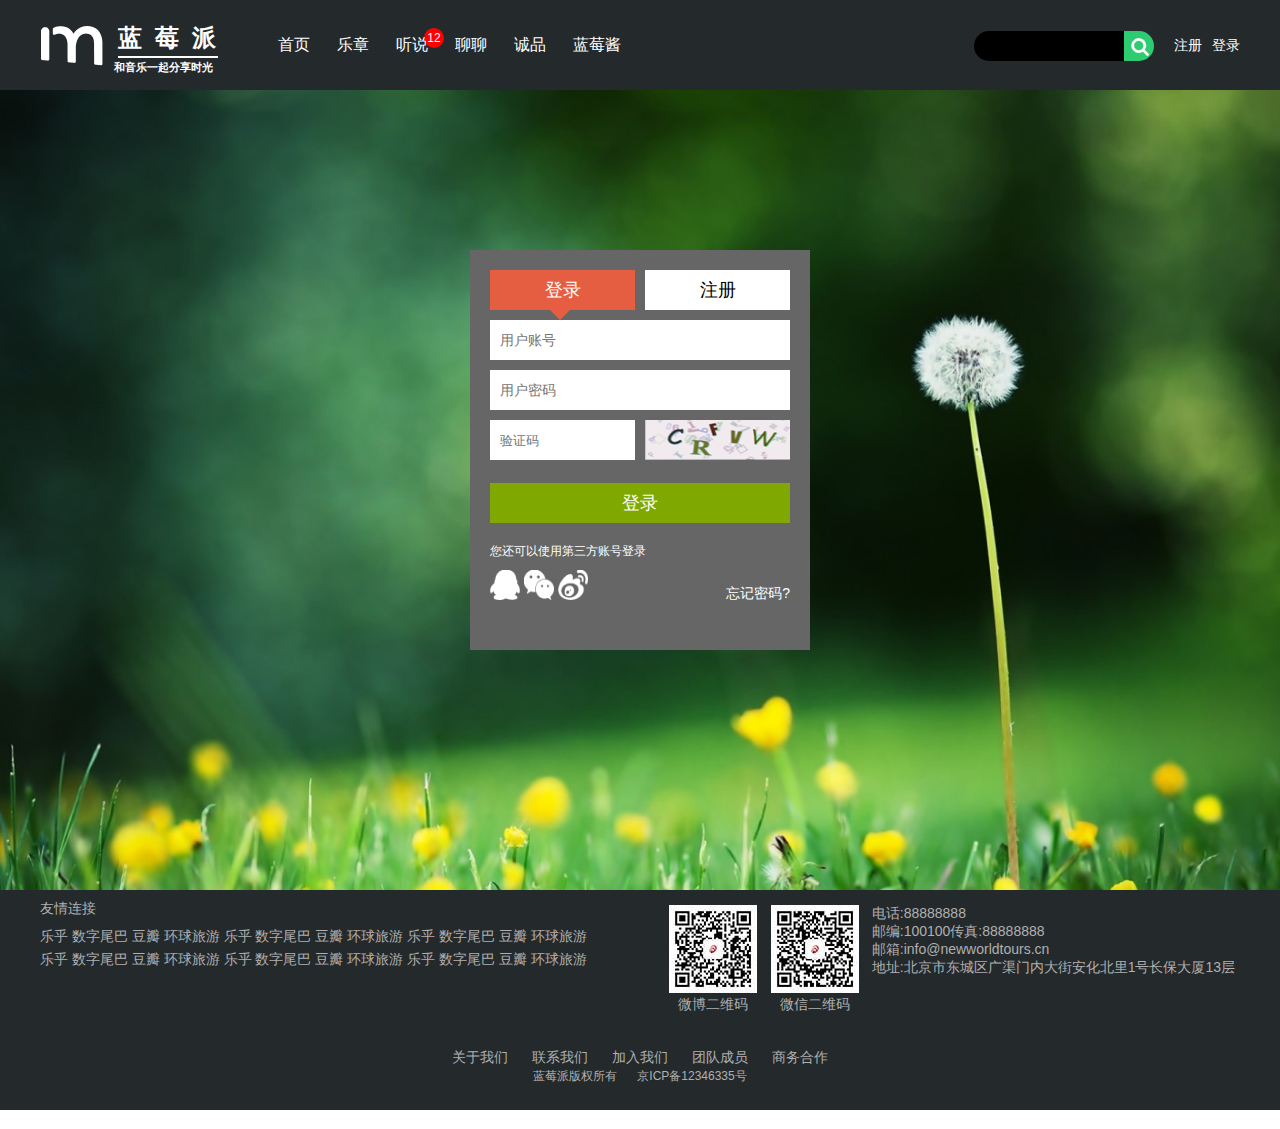
<file: login.html>
<!DOCTYPE html>
<html lang="en">

<head>
    <meta charset="UTF-8">
    <meta http-equiv="X-UA-Compatible" content="IE=edge">
    <meta name="viewport" content="width=device-width, initial-scale=1.0">
    <title>Document</title>
    <link rel="stylesheet" href="./css/common.css">
    <link rel="stylesheet" href="./css/header.css">
    <link rel="stylesheet" href="./css/footer.css">
    <link rel="stylesheet" href="./css/login.css">
</head>

<body>

    <!-- 主导航 start -->
    <div class="header">
        <div class="header-in">
            <div class="logo">
                <img src="./images/logo_03.png" alt="">
                <div class="flag-word">
                    <strong>蓝莓派</strong>
                    <h3>和音乐一起分享时光</h3>
                </div>
            </div>
            <div class="main-nav">
                <ul>
                    <li><a href="./index.html" class="navs">首页</a></li>
                    <li><a href="./yuezhang.html" class="navs">乐章</a></li>
                    <li><span class="ts-num">12</span><a href="./tingshuo.html" class="navs">听说</a></li>
                    <li><a href="./chat.html" class="navs">聊聊</a></li>
                    <li><a href="./chengpin.html" class="navs">诚品</a></li>
                    <li><a href="./blueberryjam.html" class="navs">蓝莓酱</a></li>
                </ul>
            </div>
            <div class="login">
                <div class="search">
                    <form>
                        <input type="search" id="search">
                        <label for="search" id="search-button"></label>
                    </form>
                </div>
                <div class="login-register">
                    <a href="./login.html" class="login">登录</a>
                    <a href="./login.html" class="register">注册</a>
                </div>
            </div>
        </div>
    </div>
    <!-- 主导航 end -->

    <div class="login-container">
        <form>
            <div class="login-reg-select">
                <a href="#" class="login-reg-btn on">登录</a>
                <a href="#" class="login-reg-btn">注册</a>
            </div>
            <!-- 登录 start -->
            <div class="login-details account-box on">
                <label for="login_account"></label>
                <input type="text" id="login_account" class="input" placeholder="用户账号">
                <label for="login_pwd"></label>
                <input type="password" class="input" id="login_pwd" placeholder="用户密码">
                <div class="check-code">
                    <div class="check-input">
                        <label for="check_code_value"></label>
                        <input type="text" id="check_code_value" placeholder="验证码">
                    </div>
                    <div class="check-pic">
                        <img src="./images/check-code_04.png" alt="">
                    </div>
                </div>
                <label for="login_btn"></label>
                <input type="text" class="login-btn" id="login_btn" value="登录">
                <div class="other-login">
                    <p>您还可以使用第三方账号登录</p>
                    <a href="#"><img src="./images/qqIcon.png" alt=""></a>
                    <a href="#"><img src="./images/weixinIcon.png" alt=""></a>
                    <a href="#"><img src="./images/weiboIcon.png" alt=""></a>
                </div>
                <a href="#" class="findback-pwd">忘记密码?</a>
            </div>
            <!-- 登录 end -->


            <!-- 注册 start -->
            <div class="reg-details account-box">
                <label for="reg_account"></label>
                <input type="text" class="input" id="reg_account" placeholder="取个名字吧">
                <label for="reg_pwd"></label>
                <input type="password" id="reg_pwd" class="input" placeholder="设个密码吧">
                <label for="reg_pwd_confirm"></label>
                <input type="password" id="reg_pwd_confirm" class="input" placeholder="在输入一边密码">
                <div class="check-code">
                    <div class="check-input">
                        <label for="check_code_value"></label>
                        <input type="text" id="check_code_value" placeholder="验证码">
                    </div>
                    <div class="check-pic">
                        <img src="./images/check-code_04.png" alt="">
                    </div>
                </div>
                <input type="text" class="login-btn" id="reg-btn" value="注册">
            </div>
            <!-- 注册 end -->
        </form>
    </div>

    <!-- 底部 start -->
    <div class="footer">
        <div class="blin-content">
            <div class="link-left">
                <span>友情连接</span>
                <p class="link-left-content">
                    <a href="#">乐乎</a>
                    <a href="#">数字尾巴</a>
                    <a href="#">豆瓣</a>
                    <a href="#">环球旅游</a>
                    <a href="#">乐乎</a>
                    <a href="#">数字尾巴</a>
                    <a href="#">豆瓣</a>
                    <a href="#">环球旅游</a>
                    <a href="#">乐乎</a>
                    <a href="#">数字尾巴</a>
                    <a href="#">豆瓣</a>
                    <a href="#">环球旅游</a>
                    <a href="#">乐乎</a>
                    <a href="#">数字尾巴</a>
                    <a href="#">豆瓣</a>
                    <a href="#">环球旅游</a>
                    <a href="#">乐乎</a>
                    <a href="#">数字尾巴</a>
                    <a href="#">豆瓣</a>
                    <a href="#">环球旅游</a>
                    <a href="#">乐乎</a>
                    <a href="#">数字尾巴</a>
                    <a href="#">豆瓣</a>
                    <a href="#">环球旅游</a>
                </p>
            </div>
            <div class="link-right">
                <div class="weibo">
                    <img src="./images/footer-ewm1.jpg" alt="">
                    <span>微博二维码</span>
                </div>
                <div class="weixin">
                    <img src="./images/footer-ewm2.jpg" alt="">
                    <span>微信二维码</span>
                </div>
                <div class="connect">
                    <p>电话:88888888</p>
                    <p><i>邮编:100100</i><i>传真:88888888</i></p>
                    <p>邮箱:info@newworldtours.cn</p>
                    <p>地址:北京市东城区广渠门内大街安化北里1号长保大厦13层</p>
                </div>
            </div>
        </div>
        <div class="bottom">
            <div class="bot-content">
                <span><a href="#">关于我们</a></span>
                <span><a href="#">联系我们</a></span>
                <span><a href="#">加入我们</a></span>
                <span><a href="#">团队成员</a></span>
                <span><a href="#">商务合作</a></span>
                <p class="bot-foot">
                    <em>蓝莓派版权所有</em><em>京ICP备12346335号</em>
                </p>
            </div>
        </div>
    </div>
    <!-- 底部 end -->

    <script src="./js/jquery-3.6.0.min.js"></script>
    <script src="./js/login.js"></script>


</body>

</html>
</file>
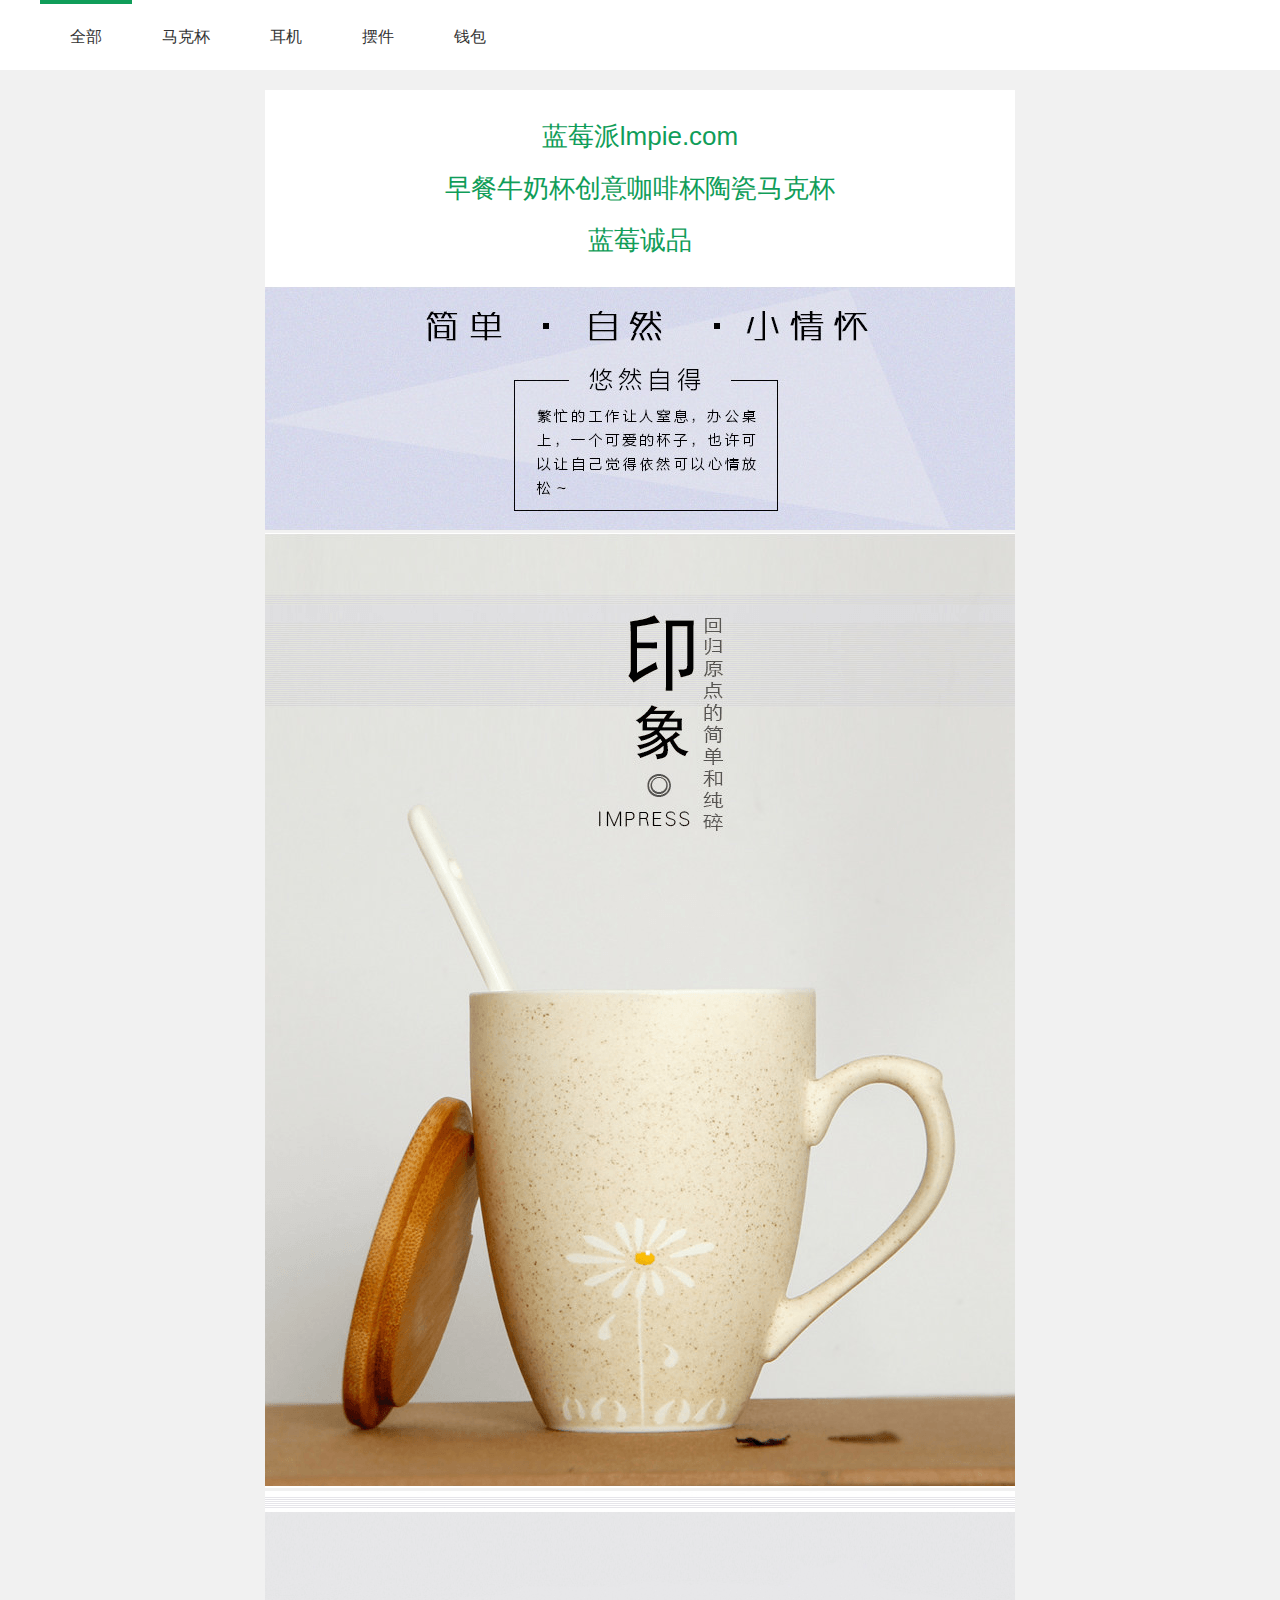
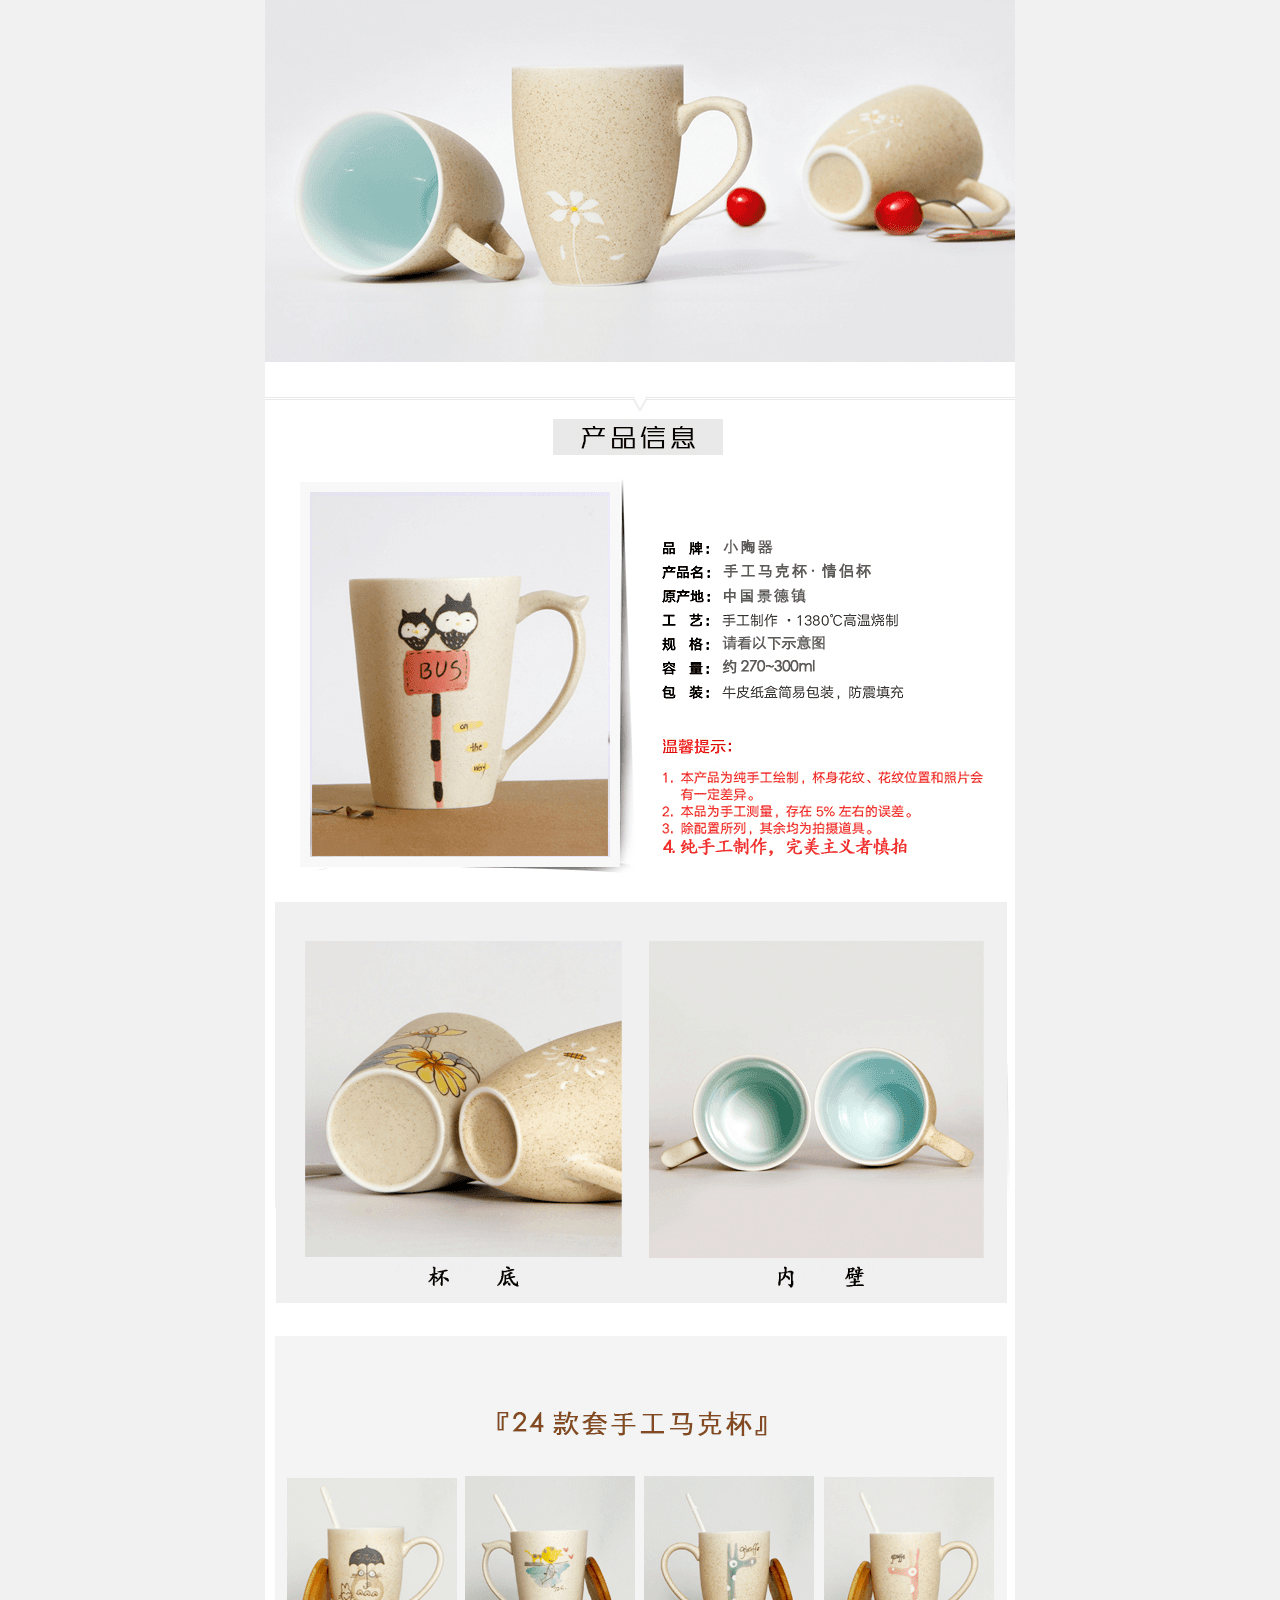
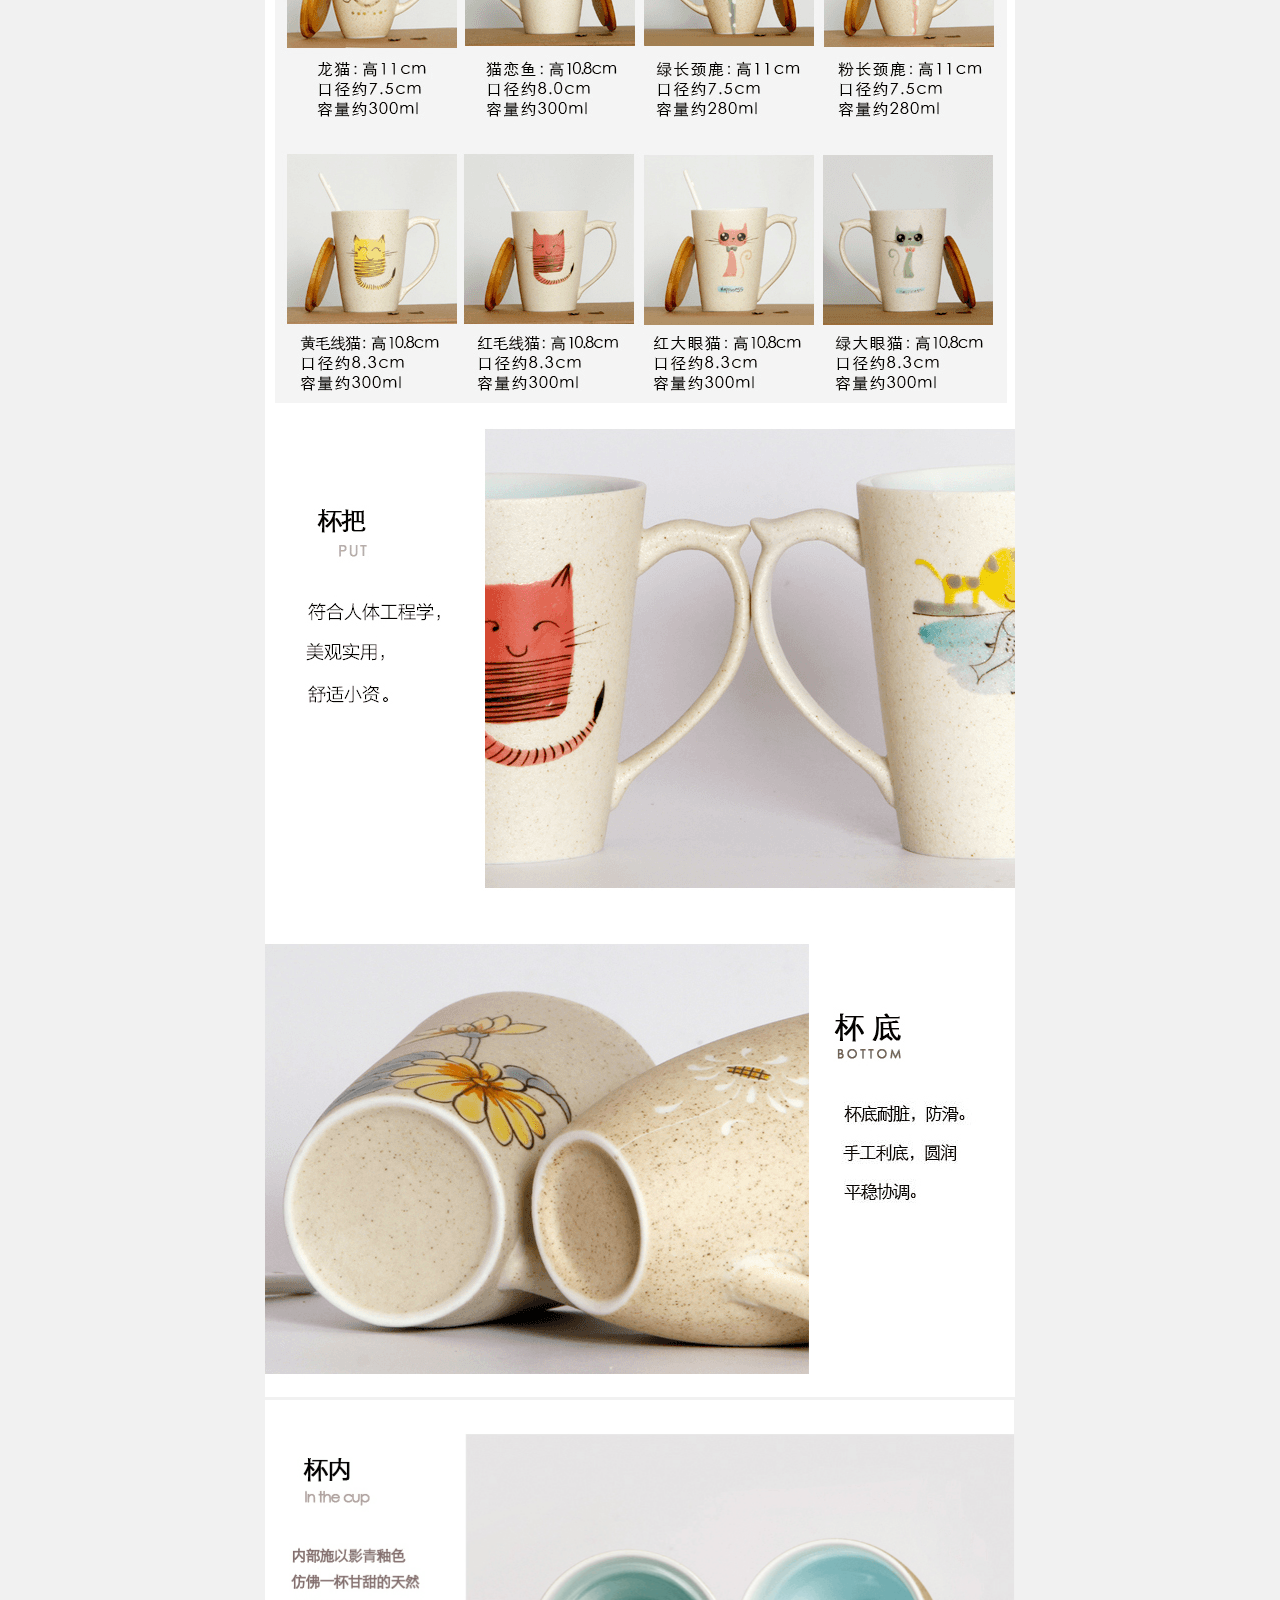
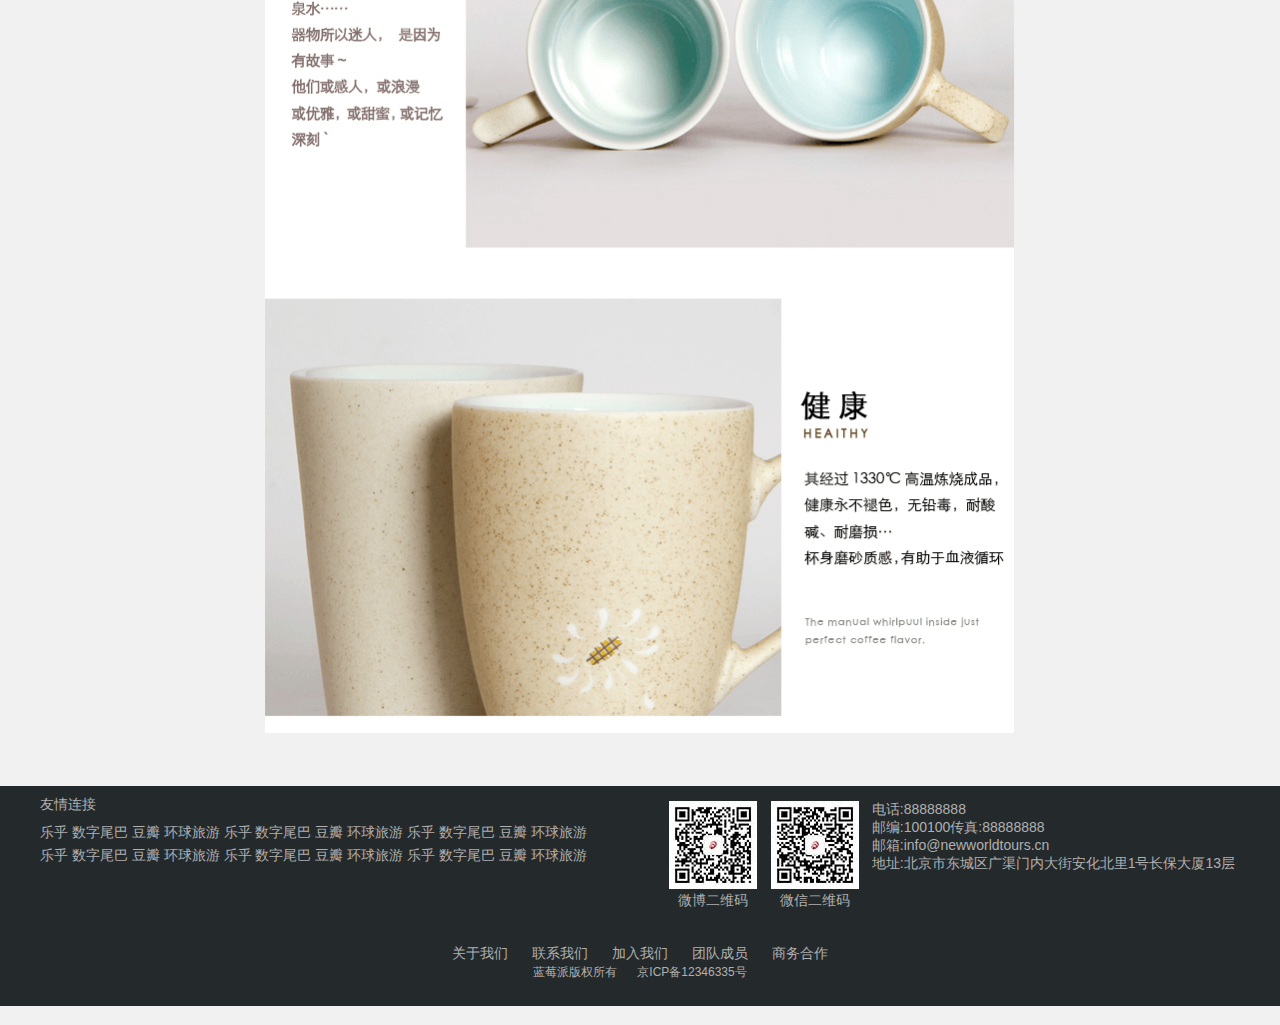
<file: markCup.html>
<!DOCTYPE html>
<html lang="en">

<head>
    <meta charset="UTF-8">
    <meta http-equiv="X-UA-Compatible" content="IE=edge">
    <meta name="viewport" content="width=device-width, initial-scale=1.0">
    <title>Document</title>
    <link rel="stylesheet" href="./css/common.css">
    <link rel="stylesheet" href="./css/footer.css">
    <link rel="stylesheet" href="./css/markCup.css">
</head>

<body>


    <div class="cup-head">
        <ul class="nav">
            <li class="on"><a href="#">全部</a></li>
            <li><a href="#">马克杯</a></li>
            <li><a href="#">耳机</a></li>
            <li><a href="#">摆件</a></li>
            <li><a href="#">钱包</a></li>
        </ul>
    </div>

    <div class="cup-title">
        <p>蓝莓派lmpie.com</p>
        <p>早餐牛奶杯创意咖啡杯陶瓷马克杯</p>
        <p>蓝莓诚品</p>
    </div>

    <div class="cup-img">
        <img src="./images/markCup_03.png" alt="">
        <img src="./images/markCup_06.png" alt="">
        <img src="./images/markCup08.png" alt="">
        <img src="./images/markCup09.png" alt="">
    </div>


    <!-- 底部 start -->
    <div class="footer">
        <div class="blin-content">
            <div class="link-left">
                <span>友情连接</span>
                <p class="link-left-content">
                    <a href="#">乐乎</a>
                    <a href="#">数字尾巴</a>
                    <a href="#">豆瓣</a>
                    <a href="#">环球旅游</a>
                    <a href="#">乐乎</a>
                    <a href="#">数字尾巴</a>
                    <a href="#">豆瓣</a>
                    <a href="#">环球旅游</a>
                    <a href="#">乐乎</a>
                    <a href="#">数字尾巴</a>
                    <a href="#">豆瓣</a>
                    <a href="#">环球旅游</a>
                    <a href="#">乐乎</a>
                    <a href="#">数字尾巴</a>
                    <a href="#">豆瓣</a>
                    <a href="#">环球旅游</a>
                    <a href="#">乐乎</a>
                    <a href="#">数字尾巴</a>
                    <a href="#">豆瓣</a>
                    <a href="#">环球旅游</a>
                    <a href="#">乐乎</a>
                    <a href="#">数字尾巴</a>
                    <a href="#">豆瓣</a>
                    <a href="#">环球旅游</a>
                </p>
            </div>
            <div class="link-right">
                <div class="weibo">
                    <img src="./images/footer-ewm1.jpg" alt="">
                    <span>微博二维码</span>
                </div>
                <div class="weixin">
                    <img src="./images/footer-ewm2.jpg" alt="">
                    <span>微信二维码</span>
                </div>
                <div class="connect">
                    <p>电话:88888888</p>
                    <p><i>邮编:100100</i><i>传真:88888888</i></p>
                    <p>邮箱:info@newworldtours.cn</p>
                    <p>地址:北京市东城区广渠门内大街安化北里1号长保大厦13层</p>
                </div>
            </div>
        </div>
        <div class="bottom">
            <div class="bot-content">
                <span><a href="#">关于我们</a></span>
                <span><a href="#">联系我们</a></span>
                <span><a href="#">加入我们</a></span>
                <span><a href="#">团队成员</a></span>
                <span><a href="#">商务合作</a></span>
                <p class="bot-foot">
                    <em>蓝莓派版权所有</em><em>京ICP备12346335号</em>
                </p>
            </div>
        </div>
    </div>
    <!-- 底部 end -->

</body>

</html>
</file>
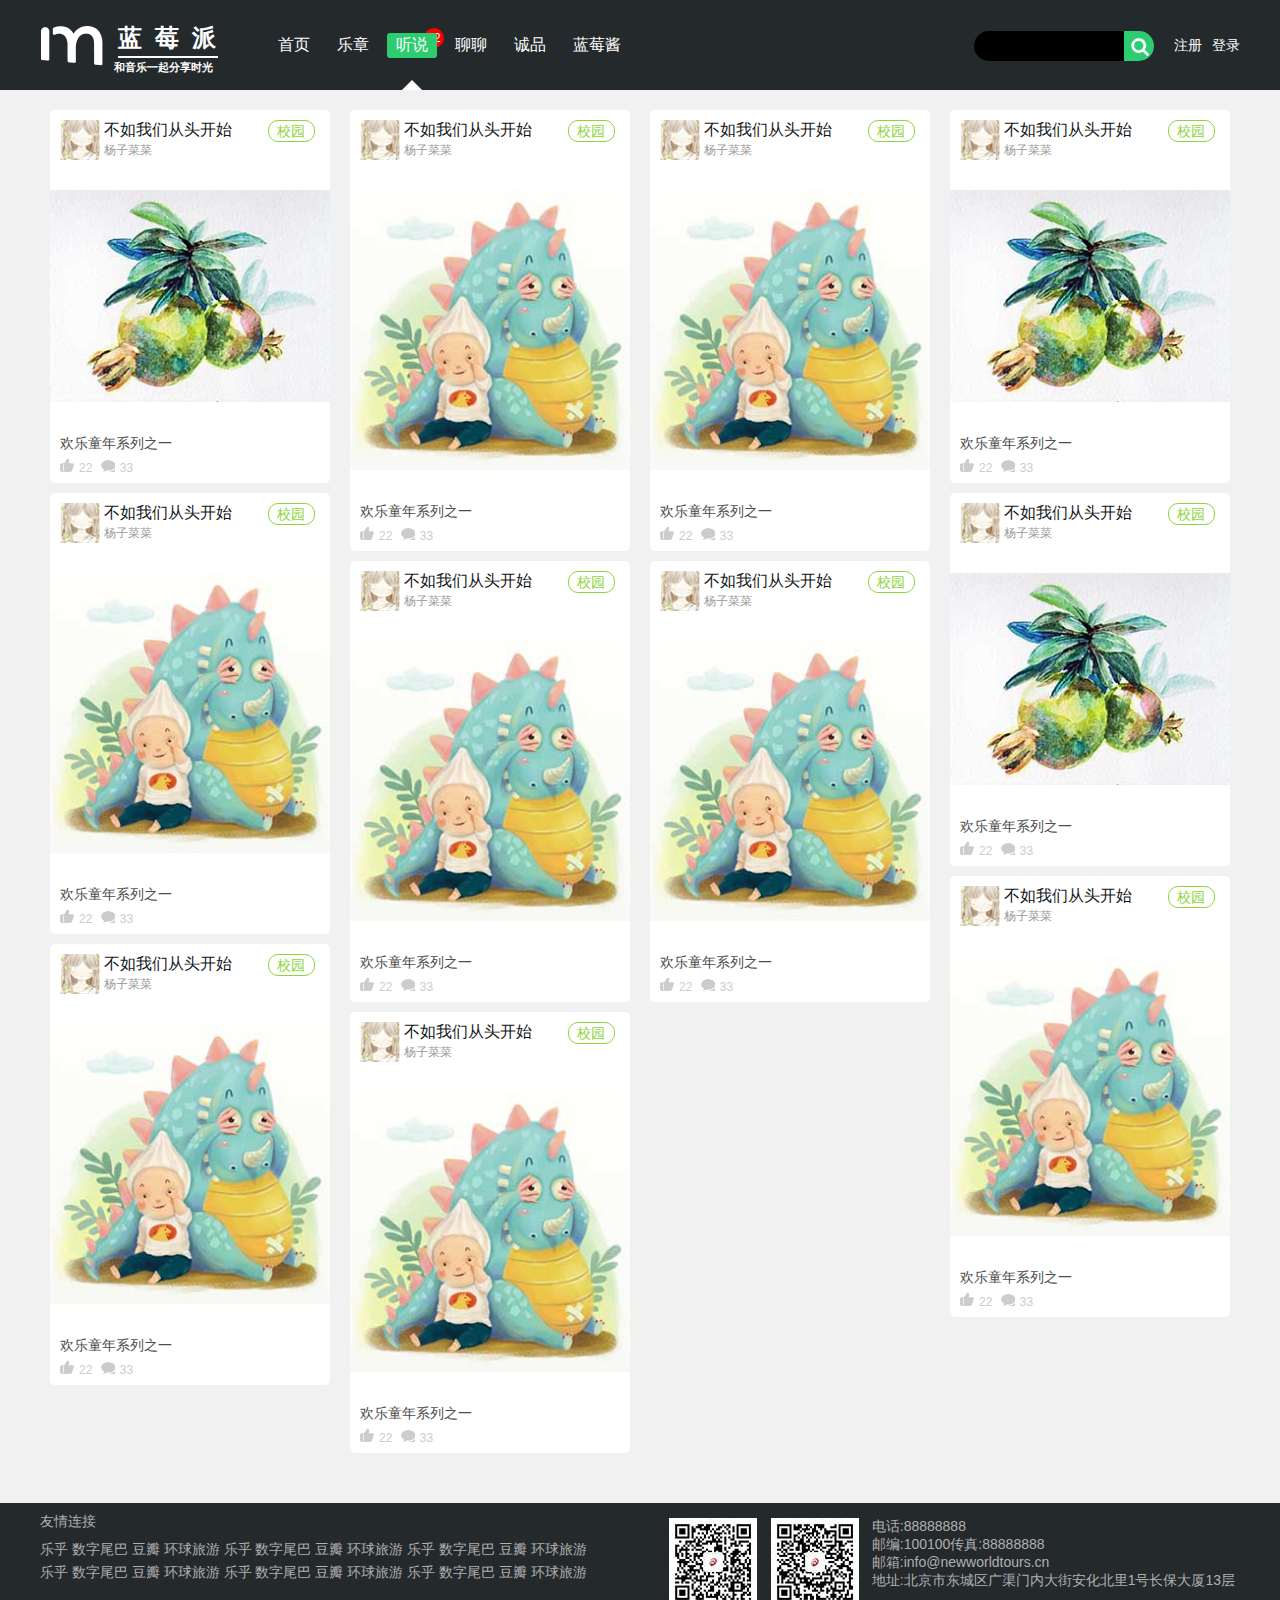
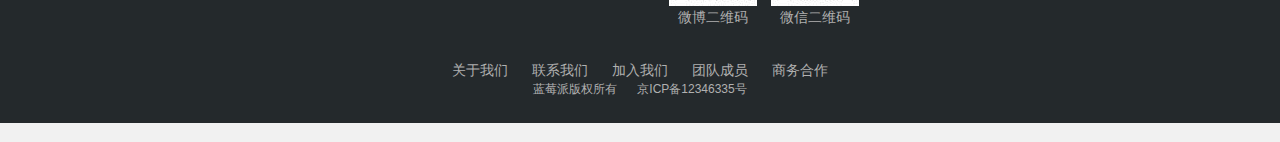
<file: tingshuo.html>
<!DOCTYPE html>
<html lang="en">

<head>
    <meta charset="UTF-8">
    <meta http-equiv="X-UA-Compatible" content="IE=edge">
    <meta name="viewport" content="width=device-width, initial-scale=1.0">
    <title>Document</title>
    <link rel="stylesheet" href="./css/common.css">
    <link rel="stylesheet" href="./css/header.css">
    <link rel="stylesheet" href="./css/footer.css">
    <link rel="stylesheet" href="./css/tingshuo.css">
</head>

<body>

    <!-- 主导航 start -->
    <div class="header">
        <div class="header-in">
            <div class="logo">
                <img src="./images/logo_03.png" alt="">
                <div class="flag-word">
                    <strong>蓝莓派</strong>
                    <h3>和音乐一起分享时光</h3>
                </div>
            </div>
            <div class="main-nav">
                <ul>
                    <li><a href="./index.html" class="navs">首页</a></li>
                    <li><a href="./yuezhang.html" class="navs">乐章</a></li>
                    <li><span class="ts-num">12</span><a href="./tingshuo.html" class="navs on">听说</a></li>
                    <li><a href="./chat.html" class="navs">聊聊</a></li>
                    <li><a href="./chengpin.html" class="navs">诚品</a></li>
                    <li><a href="./blueberryjam.html" class="navs">蓝莓酱</a></li>
                </ul>
            </div>
            <div class="login">
                <div class="search">
                    <form>
                        <input type="search" id="search">
                        <label for="search" id="search-button"></label>
                    </form>
                </div>
                <div class="login-register">
                    <a href="./login.html" class="login">登录</a>
                    <a href="./login.html" class="register">注册</a>
                </div>
            </div>
        </div>
    </div>
    <!-- 主导航 end -->

    <div class="ts-container">
        <div class="ts-card">
            <div class="ts-card-head">
                <img class="ts-card-icon" src="./images/listenSpeak/touxiang.png" alt="">
                <span class="ts-card-name">
                    <p>不如我们从头开始</p>
                    <em>杨子菜菜</em>
                </span>
                <i class="tag-ts">校园</i>
            </div>
            <img src="./images/listenSpeak/zhanshi.jpg" alt="">
            <div class="ts-card-foot">
                <p>欢乐童年系列之一</p>
                <span class="ts-cardfoot-icon">
                    <b class="ts-card-icon-1"></b><i>22</i>
                    <b class="ts-card-icon-2"></b><i>33</i>
                </span>
            </div>
        </div>
        <div class="ts-card">
            <div class="ts-card-head">
                <img class="ts-card-icon" src="./images/listenSpeak/touxiang.png" alt="">
                <span class="ts-card-name">
                    <p>不如我们从头开始</p>
                    <em>杨子菜菜</em>
                </span>
                <i class="tag-ts">校园</i>
            </div>
            <img src="./images/listenSpeak/zhanshi2.jpg" alt="">
            <div class="ts-card-foot">
                <p>欢乐童年系列之一</p>
                <span class="ts-cardfoot-icon">
                    <b class="ts-card-icon-1"></b><i>22</i>
                    <b class="ts-card-icon-2"></b><i>33</i>
                </span>
            </div>
        </div>
        <div class="ts-card">
            <div class="ts-card-head">
                <img class="ts-card-icon" src="./images/listenSpeak/touxiang.png" alt="">
                <span class="ts-card-name">
                    <p>不如我们从头开始</p>
                    <em>杨子菜菜</em>
                </span>
                <i class="tag-ts">校园</i>
            </div>
            <img src="./images/listenSpeak/zhanshi2.jpg" alt="">
            <div class="ts-card-foot">
                <p>欢乐童年系列之一</p>
                <span class="ts-cardfoot-icon">
                    <b class="ts-card-icon-1"></b><i>22</i>
                    <b class="ts-card-icon-2"></b><i>33</i>
                </span>
            </div>
        </div>
        <div class="ts-card">
            <div class="ts-card-head">
                <img class="ts-card-icon" src="./images/listenSpeak/touxiang.png" alt="">
                <span class="ts-card-name">
                    <p>不如我们从头开始</p>
                    <em>杨子菜菜</em>
                </span>
                <i class="tag-ts">校园</i>
            </div>
            <img src="./images/listenSpeak/zhanshi.jpg" alt="">
            <div class="ts-card-foot">
                <p>欢乐童年系列之一</p>
                <span class="ts-cardfoot-icon">
                    <b class="ts-card-icon-1"></b><i>22</i>
                    <b class="ts-card-icon-2"></b><i>33</i>
                </span>
            </div>
        </div>
        <div class="ts-card">
            <div class="ts-card-head">
                <img class="ts-card-icon" src="./images/listenSpeak/touxiang.png" alt="">
                <span class="ts-card-name">
                    <p>不如我们从头开始</p>
                    <em>杨子菜菜</em>
                </span>
                <i class="tag-ts">校园</i>
            </div>
            <img src="./images/listenSpeak/zhanshi2.jpg" alt="">
            <div class="ts-card-foot">
                <p>欢乐童年系列之一</p>
                <span class="ts-cardfoot-icon">
                    <b class="ts-card-icon-1"></b><i>22</i>
                    <b class="ts-card-icon-2"></b><i>33</i>
                </span>
            </div>
        </div>
        <div class="ts-card">
            <div class="ts-card-head">
                <img class="ts-card-icon" src="./images/listenSpeak/touxiang.png" alt="">
                <span class="ts-card-name">
                    <p>不如我们从头开始</p>
                    <em>杨子菜菜</em>
                </span>
                <i class="tag-ts">校园</i>
            </div>
            <img src="./images/listenSpeak/zhanshi.jpg" alt="">
            <div class="ts-card-foot">
                <p>欢乐童年系列之一</p>
                <span class="ts-cardfoot-icon">
                    <b class="ts-card-icon-1"></b><i>22</i>
                    <b class="ts-card-icon-2"></b><i>33</i>
                </span>
            </div>
        </div>
        <div class="ts-card">
            <div class="ts-card-head">
                <img class="ts-card-icon" src="./images/listenSpeak/touxiang.png" alt="">
                <span class="ts-card-name">
                    <p>不如我们从头开始</p>
                    <em>杨子菜菜</em>
                </span>
                <i class="tag-ts">校园</i>
            </div>
            <img src="./images/listenSpeak/zhanshi2.jpg" alt="">
            <div class="ts-card-foot">
                <p>欢乐童年系列之一</p>
                <span class="ts-cardfoot-icon">
                    <b class="ts-card-icon-1"></b><i>22</i>
                    <b class="ts-card-icon-2"></b><i>33</i>
                </span>
            </div>
        </div>
        <div class="ts-card">
            <div class="ts-card-head">
                <img class="ts-card-icon" src="./images/listenSpeak/touxiang.png" alt="">
                <span class="ts-card-name">
                    <p>不如我们从头开始</p>
                    <em>杨子菜菜</em>
                </span>
                <i class="tag-ts">校园</i>
            </div>
            <img src="./images/listenSpeak/zhanshi2.jpg" alt="">
            <div class="ts-card-foot">
                <p>欢乐童年系列之一</p>
                <span class="ts-cardfoot-icon">
                    <b class="ts-card-icon-1"></b><i>22</i>
                    <b class="ts-card-icon-2"></b><i>33</i>
                </span>
            </div>
        </div>
        <div class="ts-card">
            <div class="ts-card-head">
                <img class="ts-card-icon" src="./images/listenSpeak/touxiang.png" alt="">
                <span class="ts-card-name">
                    <p>不如我们从头开始</p>
                    <em>杨子菜菜</em>
                </span>
                <i class="tag-ts">校园</i>
            </div>
            <img src="./images/listenSpeak/zhanshi2.jpg" alt="">
            <div class="ts-card-foot">
                <p>欢乐童年系列之一</p>
                <span class="ts-cardfoot-icon">
                    <b class="ts-card-icon-1"></b><i>22</i>
                    <b class="ts-card-icon-2"></b><i>33</i>
                </span>
            </div>
        </div>
        <div class="ts-card">
            <div class="ts-card-head">
                <img class="ts-card-icon" src="./images/listenSpeak/touxiang.png" alt="">
                <span class="ts-card-name">
                    <p>不如我们从头开始</p>
                    <em>杨子菜菜</em>
                </span>
                <i class="tag-ts">校园</i>
            </div>
            <img src="./images/listenSpeak/zhanshi2.jpg" alt="">
            <div class="ts-card-foot">
                <p>欢乐童年系列之一</p>
                <span class="ts-cardfoot-icon">
                    <b class="ts-card-icon-1"></b><i>22</i>
                    <b class="ts-card-icon-2"></b><i>33</i>
                </span>
            </div>
        </div>
        <div class="ts-card">
            <div class="ts-card-head">
                <img class="ts-card-icon" src="./images/listenSpeak/touxiang.png" alt="">
                <span class="ts-card-name">
                    <p>不如我们从头开始</p>
                    <em>杨子菜菜</em>
                </span>
                <i class="tag-ts">校园</i>
            </div>
            <img src="./images/listenSpeak/zhanshi2.jpg" alt="">
            <div class="ts-card-foot">
                <p>欢乐童年系列之一</p>
                <span class="ts-cardfoot-icon">
                    <b class="ts-card-icon-1"></b><i>22</i>
                    <b class="ts-card-icon-2"></b><i>33</i>
                </span>
            </div>
        </div>
    </div>

    <!-- 底部 start -->
    <div class="footer">
        <div class="blin-content">
            <div class="link-left">
                <span>友情连接</span>
                <p class="link-left-content">
                    <a href="#">乐乎</a>
                    <a href="#">数字尾巴</a>
                    <a href="#">豆瓣</a>
                    <a href="#">环球旅游</a>
                    <a href="#">乐乎</a>
                    <a href="#">数字尾巴</a>
                    <a href="#">豆瓣</a>
                    <a href="#">环球旅游</a>
                    <a href="#">乐乎</a>
                    <a href="#">数字尾巴</a>
                    <a href="#">豆瓣</a>
                    <a href="#">环球旅游</a>
                    <a href="#">乐乎</a>
                    <a href="#">数字尾巴</a>
                    <a href="#">豆瓣</a>
                    <a href="#">环球旅游</a>
                    <a href="#">乐乎</a>
                    <a href="#">数字尾巴</a>
                    <a href="#">豆瓣</a>
                    <a href="#">环球旅游</a>
                    <a href="#">乐乎</a>
                    <a href="#">数字尾巴</a>
                    <a href="#">豆瓣</a>
                    <a href="#">环球旅游</a>
                </p>
            </div>
            <div class="link-right">
                <div class="weibo">
                    <img src="./images/footer-ewm1.jpg" alt="">
                    <span>微博二维码</span>
                </div>
                <div class="weixin">
                    <img src="./images/footer-ewm2.jpg" alt="">
                    <span>微信二维码</span>
                </div>
                <div class="connect">
                    <p>电话:88888888</p>
                    <p><i>邮编:100100</i><i>传真:88888888</i></p>
                    <p>邮箱:info@newworldtours.cn</p>
                    <p>地址:北京市东城区广渠门内大街安化北里1号长保大厦13层</p>
                </div>
            </div>
        </div>
        <div class="bottom">
            <div class="bot-content">
                <span><a href="#">关于我们</a></span>
                <span><a href="#">联系我们</a></span>
                <span><a href="#">加入我们</a></span>
                <span><a href="#">团队成员</a></span>
                <span><a href="#">商务合作</a></span>
                <p class="bot-foot">
                    <em>蓝莓派版权所有</em><em>京ICP备12346335号</em>
                </p>
            </div>
        </div>
    </div>
    <!-- 底部 end -->

    <script src="./js/jquery-3.6.0.min.js"></script>
    <!-- <script src="./js/tingshuo.js"></script> -->
    <script src="./components/waterFlow.js"></script>
    <script>
        waterFlowComponent("http://localhost/blueberrypai_serve/page_tingshuo.php","ts");
    </script>

</body>

</html>
</file>
<file: css/common.css>
a, abbr, acronym,input, address, applet, article, aside, audio, b, big, blockquote, body, canvas, caption, center, cite, code, dd, del, details, dfn, div, dl, dt, em, embed, fieldset, figcaption, figure, footer, form, h1, h2, h3, h4, h5, h6, header, hgroup, html, i, iframe, img, ins, kbd, label, legend, li, mark, menu, nav, object, ol, output, p, pre, q, ruby, s, samp, section, small, span, strike, strong, sub, summary, sup, table, tbody, td, tfoot, th, thead, time, tr, tt, u, ul, var, video {
    margin: 0;
    padding: 0;
    border: 0;
    vertical-align: baseline;
    word-wrap: break-word;
}

input {
    white-space: nowrap;
}

input:-webkit-autofill {
    box-shadow: 0 0 0px 1000px #fff inset;
}
* {
    background-repeat: no-repeat;
    -webkit-tap-highlight-color: rgba(0, 0, 0, 0); 
}

ul, li, ol {
    list-style: none;
}

img {
    border: none;
    -webkit-tap-highlight-color: rgba(0, 0, 0, 0);
}
html, body {
    height: 100%;
}

.content {
    min-height: 100%;
}

a {
    text-decoration: none;
    border: none;
    outline: none;
    -webkit-tap-highlight-color: rgba(0, 0, 0, 0);          
    -webkit-focus-ring-color: rgba(0, 0, 0, 0);
    -moz-tap-highlight-color: rgba(0, 0, 0, 0);
    -moz-focus-ring-color: rgba(0, 0, 0, 0);
    color: #1b1b1b;
}
a:visited {
    color: inherit;
}

input, button {
    outline: none;
}
body{
    font-family: "Microsoft YaHei", Arial, Helvetica, sans-serif;
    font-size:14px;
}
em{
    font-style: normal;
}
table{
    border-collapse:collapse;
}
textarea{
    resize:none;
    overflow: auto;
}
.clear{
    zoom:1;
}
.clearFix::after{
    content:"";
    display:block;
    visibility: hidden;
    clear:both;
}
.fl{
    float:left;
}
.fr{
    float:right;
}
</file>
<file: css/header.css>
.header{
    width: 100%;
    height: 90px;
    background-color: rgb(36, 41, 44);
    color: #fff;
}

.header .header-in{
    width: 1200px;
    margin: 0 auto;
}

.header .header-in .logo{
    float: left;
    height: 90px;
}

.header .header-in .logo img{
    float: left;
    margin-top: 25px;
}

.header .header-in .logo .flag-word{
    float: left;
    margin: 22px 0 0 15px;
}

.header .header-in .logo .flag-word strong{
    font-size: 24px;
    font-family: "幼圆";
    letter-spacing: 13px;
}

.header .header-in .logo .flag-word strong::after{
    content:"";
    display: block;
    border-top: 2px solid #fff;
    width: 100px;
    margin: 2px 0;
}

.header .header-in .logo .flag-word h3{
    font-size: 11px;
    margin-left: -4px;
    font-family: "幼圆";
}

.header .header-in .main-nav{
    float: left;
    font-size: 16px;
    height: 90px;
    width: 610px;
    margin-left: 40px;
}

.header .header-in .main-nav .navs{
    float: left;
}

.header .header-in .main-nav .navs:hover{
    color: #2ecc71;
}

.header .header-in .main-nav ul{
    margin-top: 33px;
}

.header .header-in .main-nav ul li a{
    color: #fff;
    display: block;
    padding: 2px 9px;
    border-radius: 3px;
    margin-right: 9px;
    position: relative;
}

.header .header-in .main-nav li{
    position: relative;
}

.header .header-in .main-nav .ts-num{
    position: absolute;
    border-radius: 50%;
    font-size: 12px;
    background-color: #f00;
    color: #fff;
    width: 20px;
    height: 20px;
    text-align: center;
    line-height: 20px;
    left: 155px;
    top: -5px;
}

.header .header-in .main-nav .navs.on{
    background-color: #2ecc71;
    color: #fff;
}

.header .header-in .main-nav li a.navs.on::after{
    content:"";
    display: block;
    width: 0;
    height: 0;
    position: absolute;
    border-top: 10px solid transparent;
    border-right: 10px solid transparent;
    border-bottom: 10px solid #fff;
    border-left: 10px solid transparent;
    top: 37px;
    left:15px;
}

.header .login{
    float: right;
    font-size: 14px;
    height: 90px;
    position: relative;
    line-height: 90px;
}

.header .login .search{
    float: left;
}

.header .login #search{
    width: 170px;
    height: 30px;
    border-radius: 20px;
    background-color: #000;
    border: none;
    padding-left: 15px;
    box-sizing: border-box;
    color: #2ecc71;
    font-size: 12px;
}

.header .login #search-button{
    float: right;
    position: absolute;
    width: 30px;
    height: 30px;
    border-radius: 0 40px 40px 0;
    background: url("../images/searchIcon_06.png") no-repeat center;
    background-color: #2ecc71;
    cursor: pointer;
    top: 31px;
    right:86px;
}

.header .login .login-register{
    float: right;
    margin-left: 20px;
    word-spacing: 5px;
}

.header .login .login-register a{
    margin-left: 10px;
    color: #fff;
}
</file>
<file: css/footer.css>
.footer{
    width: 100%;
    background-color: rgb(36, 41, 44);
    height: 220px;
    margin-top: 50px;
}

.footer .blin-content{
    width: 1200px;
    margin: 0 auto;
    overflow: hidden;
    clear: both;
}

.footer .blin-content .link-left{
    float: left;
    width: 48%;
}

.footer .blin-content .link-right{
    float: right;
    width: 48%;
}

.blin-content .link-left span{
    display: block;
    margin-top: 10px;
    margin-bottom: 5px;
    font-size: 14px;
    color: #b0b0b0;
}

.blin-content .link-left .link-left-content{
    margin-top: 5px;
    width: 100%;
}

.blin-content .link-left .link-left-content a{
    color: #b0b0b0;
    margin-top: 5px;
    display: inline-block;
    font-size: 14px;
}

.blin-content .link-right div{
    display: inline-block;
    margin: 15px 5px;
    text-align: center;
}

.blin-content .link-right span{
    display: block;
    text-align: center;
    color: #b0b0b0;
}

.blin-content .link-right .connect{
    float: right;
}

.blin-content .link-right .connect p{
    text-align: left;
    color: #b0b0b0;
}

.blin-content .link-right .connect p i{
    font-style: normal;
}

.footer .bottom .bot-content{
    width: 400px;
    height: 80px;
    margin: 0 auto;
    margin-top: 20px;
}

.footer .bottom .bot-content span{
    width: 20%;
    text-align: center;
    float: left;
}

.footer .bottom .bot-content span a{
    color: #b0b0b0;
}

.bottom .bot-foot{
    margin-top: 10px;
    text-align: center;
}

.bottom .bot-foot em{
    font-size: 12px;
    color: #b0b0b0;
    text-align: center;
    margin: 10px;
}
</file>
<file: tools/pagination/css/page.css>
.clearfix {
	clear: both;
}
.clearfix:after {
	clear: both;
	content: "";
	display: block;
	height: 0;
	visibility: hidden;
}
.fl {
	float: left;
}

.fr {
	float: right;
}

.pager {
	max-width: 800px;
	text-align: center;
	margin-bottom: 30px;
	display: inline-block;
}

.pager a {
	cursor: pointer;
}

.pager a,
.pager span {
	/* 按钮内数字 */
	width: 45px;
	height: 40px;
	border: 1px solid #EBEBEB;
	margin-left: -1px;
	color: #8a8a8a;
	display: inline-block;
	line-height: 40px;
	float: left;
	font-size: 15px;
	text-decoration: none;
	margin: 0 2px;
	border-radius: 6px;
}
.pager a:hover,
.pager span:hover {
	border-color: #3897cd;
	color: #3897cd;
	position: relative;
	z-index: 1;
}

.pager span.current {
	background-color: #222A35;
	color: #fff;
	border-color: #EBEBEB;
	position: relative;
	z-index: 1;
}

.pager .pg-first,
.pager .pg-prev,
.pager .pg-next,
.pager .pg-last {
	background: white url(../images/page_bg.jpg)  8px 7px no-repeat;
}

.pager .pg-first:hover,
.pager .pg-prev:hover,
.pager .pg-next:hover,
.pager .pg-last:hover {
	background: white url(../images/page_bg_hover.jpg)  8px 7px no-repeat;
}

.pager .pg-prev,
.pager .pg-prev:hover {
	background-position: 7px -21px;
}

.pager .pg-next,
.pager .pg-next:hover {
	background-position: -21px -21px;
}

.pager .pg-last,
.pager .pg-last:hover {
	background-position: -21px 7px;
}

.pager .pg-prev[disabled='true'],
.pager .pg-prev[disabled='true']:hover {
	cursor: default;
	background-image: url(../images/page_bg.jpg);
}

.pager .pg-next[disabled='true'],
.pager .pg-next[disabled='true']:hover {
	cursor: default;
	background-image: url(../images/page_bg.jpg);
}

.pager .pg-prev[disabled='true'],
.pager .pg-next[disabled='true'] {
	border-color: #eeeeee;
}

.pager span.els {
	border-color: transparent;
}

.pagerHtmlWrap {
	width: 800px;
	margin: 30px auto;
}

.pagerHtmlWrap .cc_cells {
	width: 100%;
	height: 35px;
	padding: 5px 0;
	border-bottom: 1px #cccccc solid;
}

.pagerHtmlWrap .cc_cells a {
	color: #454545;
	font-size: 14px;
	line-height: 35px;
	text-decoration: none;
}

.pagerHtmlWrap .cc_cells a span {
	display: inline-block;
	width: 25%;
	text-align: left;
	margin: 0;
}
</file>
<file: css/blueberryjam.css>
body{
    background-color: #f1f1f1;
}

.bj-container{
    width: 1200px;
    margin: 20px auto;
    background-color: #fff;
}

.bj-cards{
    overflow: hidden;
    clear: both;
}

.bj-card{
    float: left;
    /* 1200px / 5 = 240 */
    width: 220px;
    height: 220px;
    margin: 10px;
    position: relative;
}

.bj-card img{
    width: 220px;
    height: 220px;
}

.bj-card i{
    position: absolute;
    bottom: 15px;
    right: 15px;
    display: block;
    width: 42px;
    height: 25px;
    background-color: rgba(0, 0, 0, 0.4);
    border-radius: 5px;
    line-height: 25px;
    text-align: center;
    color: #fff;
    font-style: normal;
}

.pagination{
    width: 612px;
    margin: 0 auto;
    margin-top: 20px;
}
</file>
<file: css/page.css>
.clearfix {
	clear: both;
}
.clearfix:after {
	clear: both;
	content: "";
	display: block;
	height: 0;
	visibility: hidden;
}
.fl {
	float: left;
}

.fr {
	float: right;
}

.pager {
	max-width: 800px;
	text-align: center;
	margin-bottom: 30px;
	display: inline-block;
}

.pager a {
	cursor: pointer;
}

.pager a,
.pager span {
	/* 按钮内数字 */
	width: 45px;
	height: 40px;
	border: 1px solid #EBEBEB;
	margin-left: -1px;
	color: #8a8a8a;
	display: inline-block;
	line-height: 40px;
	float: left;
	font-size: 15px;
	text-decoration: none;
	margin: 0 2px;
	border-radius: 6px;
}
.pager a:hover,
.pager span:hover {
	border-color: #3897cd;
	color: #3897cd;
	position: relative;
	z-index: 1;
}

.pager span.current {
	background-color: #2ecc71;
	color: #fff;
	border-color: #EBEBEB;
	position: relative;
	z-index: 1;
}

.pager .pg-first,
.pager .pg-prev,
.pager .pg-next,
.pager .pg-last {
	background: white url(../images/page_bg.jpg)  8px 7px no-repeat;
}

.pager .pg-first:hover,
.pager .pg-prev:hover,
.pager .pg-next:hover,
.pager .pg-last:hover {
	background: white url(../images/page_bg_hover.jpg)  8px 7px no-repeat;
}

.pager .pg-prev,
.pager .pg-prev:hover {
	background-position: 7px -21px;
}

.pager .pg-next,
.pager .pg-next:hover {
	background-position: -21px -21px;
}

.pager .pg-last,
.pager .pg-last:hover {
	background-position: -21px 7px;
}

.pager .pg-prev[disabled='true'],
.pager .pg-prev[disabled='true']:hover {
	cursor: default;
	background-image: url(../images/page_bg.jpg);
}

.pager .pg-next[disabled='true'],
.pager .pg-next[disabled='true']:hover {
	cursor: default;
	background-image: url(../images/page_bg.jpg);
}

.pager .pg-prev[disabled='true'],
.pager .pg-next[disabled='true'] {
	border-color: #eeeeee;
}

.pager span.els {
	border-color: transparent;
}

.pagerHtmlWrap {
	width: 800px;
	margin: 30px auto;
}

.pagerHtmlWrap .cc_cells {
	width: 100%;
	height: 35px;
	padding: 5px 0;
	border-bottom: 1px #cccccc solid;
}

.pagerHtmlWrap .cc_cells a {
	color: #454545;
	font-size: 14px;
	line-height: 35px;
	text-decoration: none;
}

.pagerHtmlWrap .cc_cells a span {
	display: inline-block;
	width: 25%;
	text-align: left;
	margin: 0;
}
</file>
<file: css/chat.css>
body{
    background-color: #f1f1f1;
}

.chat-header{
    width: 100%;
    height: 70px;
    line-height: 70px;
    background-color: #fff;
}

.nav{
    width: 1200px;
    margin: 0 auto;
}

.nav a{
    float: left;
    padding: 0 30px;    
    font-size: 16px;
    color: #333;
    border-top: 4px solid transparent;
}

.nav a.on{
    border-top: 4px solid #109d59;
    color: #109d59;
}
</file>
<file: css/tingshuo.css>
body{
    background-color: #f1f1f1;
}

.ts-container{
    width: 1200px;
    margin: 20px auto;
    /* overflow: hidden;
    clear: both; */
    position: relative;
}

.ts-container .ts-card{
    width: 280px;
    margin: 0 10px;
    border-radius: 5px;
    margin-bottom: 10px;
    background-color: #fff;
    float: left;
}

.ts-card .ts-card-head{
    height: 80px;
    width: 100%;
    padding: 10px;
    box-sizing: border-box;
}

.ts-card-head .ts-card-icon{
    display: inline-block;
    width: 40px;
    height: 40px;
}

.ts-card-head .ts-card-name{
    display: inline-block;
    width: 160px;
    color: #131719;
    vertical-align: top;
}

.ts-card-name p{
    font-size: 16px;
    color: #131719;
}

.ts-card-name em{
    font-size: 12px;
    color: #999;
}

.ts-card-head .tag-ts{
    display: inline-block;
    font-size: 14px;
    width: 45px;
    height: 20px;
    border-radius: 10px;
    line-height: 20px;
    text-align: center;
    font-style: normal;
    border: 1px solid #8dd539;
    color: #8dd539;
    vertical-align: top;
}

.ts-card> img{
    width: 100%;
}

.ts-card-foot{
    margin-top: 15px;
    width: 100%;
}

.ts-card-foot p{
    padding-top: 15px;
    font-size: 14px;
    padding-left: 10px;
    color: #4c4c4c;
}

.ts-card-foot .ts-cardfoot-icon{
    display: block;
    height: 30px;
    padding-left: 10px;
    line-height: 30px;
    font-size: 12px;
    color: #ccc;
}

.ts-cardfoot-icon .ts-card-icon-1{
    display: inline-block;
    width: 14px;
    height: 14px;
    background: url("../images/listenSpeak/spriteicon.png") 0 -73px no-repeat;
}

.ts-cardfoot-icon .ts-card-icon-2{
    display: inline-block;
    width: 14px;
    height: 14px;
    background: url("../images/listenSpeak/spriteicon.png") 0 -149px no-repeat;
}

.ts-cardfoot-icon i{
    font-style: normal;
    padding: 5px;
}

.ts-content{
    padding: 10px;
    box-sizing:border-box;
    color: #333;
}
</file>
<file: css/chengpin.css>
body{
    background-color: #f1f1f1;
}

.cp-header{
    width: 100%;
    height: 70px;
    line-height: 70px;
    background-color: #fff;
}

.cp-header .nav{
    width: 1200px;
    margin: 0 auto;
    overflow: hidden;
    clear: both;
}

.cp-header .nav li{
    float: left;
    border-top: 4px solid transparent;
}

.cp-header .nav li a{
    display: block;
    height: 66px;
    padding: 0 30px;
    line-height: 66px;
    color: #333;
    font-size: 16px;
}

.cp-header .nav li.on{
    border-top: 4px solid #109d59;
    color: #109d59;
}

.cp-goods-list{
    width: 1200px;
    margin: 50px auto;
}

.cp-goods-list .list-item{
    width: 100%;
    overflow: hidden;
    clear: both;
}

.cp-goods-list .list-item .left{
    float: left; 
    width: 600px;
    height: 310px;
}

.cp-goods-list .list-item .item-text-right{
    width: 600px;
    height: 310px;
    float: right;
    padding: 30px;
    box-sizing: border-box;
    background-color: #fff;
}   

.cp-goods-list .list-item h3{
    font-size: 18px;
    font-weight: 700;
}

.cp-goods-list .list-item p{
    font-size: 14px;
    color: #666;
    line-height: 2;
    font-weight: 700;
    margin-top: 20px;
}

.cp-goods-list .list-item .item-btn{
    display: block;
    width: 145px;
    height: 40px;
    background-color: #e32929;
    text-align: center;
    border-radius: 5px;
    margin-top: 20px;
    line-height: 40px;
}

.item-btn a{
    font-size: 18px;
    color: #fff;
}

.cp-goods-list .list-item .item-text-left{
    float: left;
    width: 600px;
    height: 528px;
    padding: 30px;
    box-sizing: border-box;
    background-color: #fff;
}

.cp-goods-list .list-item .right{
    float: right;
    width: 600px;
    height: 528px;
}
</file>
<file: css/login.css>
.login-container{
    width: 100%;
    height: 800px;
    background: url("../images/login-back_02.png") no-repeat center center;
    background-size: cover;
}

.footer{
    margin-top: 0px;
}

.login-container form{
    width: 300px;
    height: 360px;
    background-color: #666;
    position: absolute;
    left: 50%;
    top: 50%;
    transform: translate(-50%,-50%);
    padding: 20px;
}

.login-container .login-reg-select{
    width: 100%;
    height: 50px;
}

.login-reg-select .login-reg-btn{
    display: block;
    float: left;
    width: 145px;
    height: 40px;
    text-align: center;
    line-height: 40px;
    font-size: 18px;
    background-color: #fff;
    color: #000;
    position: relative;
}

.login-reg-btn:nth-child(1){
    margin-right: 10px;
}

.login-reg-btn.on{
    background-color: #e65e42;
    color: #fff;
}

.login-reg-btn.on::after{
    content:"";
    display: block;
    width: 0;
    height: 0;
    position: absolute;
    top: 40px;
    left: 60px;
    border-top: 10px solid #e65e42;
    border-bottom: 10px solid transparent;
    border-left: 10px solid transparent;
    border-right: 10px solid transparent;
}

.account-box{
    position: relative;
    display: none;
}
.account-box.on{
    display: block;
}

.account-box .input{
    width: 100%;
    height: 40px;
    background-color: #fff;
    text-indent: 10px;
    font-size: 14px;
    border: none;
    margin-bottom: 10px;
}

.check-code{
    overflow: hidden;
    clear: both;
}

.check-code .check-input{
    float: left;

}

#check_code_value{
    width: 145px;
    height: 40px;
    margin-right: 10px;
    border: 0;
    text-indent: 10px;
}

.check-pic{
    float: left;
    width: 145px;
}

.check-pic img{
    width: 100%;
    height: 40px;
}

.login-btn{
    display: block;
    width: 100%;
    height: 40px;
    background-color: #7fa900;
    margin-top: 20px;
    font-size: 18px;
    color: #fff;
    text-align: center;
}

.other-login p{
    font-size: 12px;
    color: #fff;
    margin-top: 20px;
}

.other-login a img{
    display: inline-block;
    width: 30px;
    height: 30px;
    margin-top: 10px;
}

.login-details .findback-pwd{
    display: block;
    position: absolute;
    right: 0;
    bottom: 0;
    color: #fff;
}
</file>
<file: css/markCup.css>
body{
    background-color: #f1f1f1;
}

.cup-head{
    width: 100%;
    height: 70px;
    line-height: 70px;
    background-color: #fff;
}

.cup-head .nav{
    width: 1200px;
    margin: 0 auto;
    overflow: hidden;
    clear: both;
}

.cup-head .nav li{
    float: left;
    border-top: 4px solid transparent;
}

.cup-head .nav li a{
    display: block;
    height: 66px;
    padding: 0 30px;
    line-height: 66px;
    color: #333;
    font-size: 16px;
}

.cup-head .nav li.on{
    border-top: 4px solid #109d59;
    color: #109d59;
}

.cup-title{
    width: 750px;
    text-align: center;
    margin: 0 auto;
    background-color: #fff;
    margin-top: 20px;
    padding: 20px 0;
}

.cup-title p{
    font-size: 26px;
    color: #109d59;
    line-height: 2;
}

.cup-img{
    width: 750px;
    margin: 0 auto;
}

.cup-img img{
    width: 750px;
}
</file>
<file: css/index.css>
.swiper{
    width: 100%;
    height: 500px;
}

.swiper .s-content{
    width: 100%;
    height: 500px;
    background-size: cover;
}

.swiper .s-content.s1{
    background-image: url("../images/banner1.jpg");
}
.swiper .s-content.s2{
    background-image: url("../images/banner2.jpg");
}
.swiper .s-content.s3{
    background-image: url("../images/banner3.jpg");
}

.swiper .text{
    width: 550px;
    height: 180px;
    background-color: rgba(0,0,0,0.5);
    color: #fff;
    padding: 20px;
    position: absolute;
    top: 150px;
    left: 200px;
}

.swiper .text h3{
    text-align: center;
    font-size: 22px;
}

.swiper .text p{
    margin-top: 20px;
    text-align: center;
    font-size: 15px;
}

/* 乐章 标题 */
.main{
    width: 1200px;
    margin: 0 auto;
}

.product .p-title{
    width: 140px;
    margin: 40px auto;
    display: block;
    text-align: center;
    color: #292929;
}

.product .p-title .p-title-l{
    font-size: 24px;
    display: block;
    margin-bottom: 5px;
}

.p-title .icon{
    text-align: center;
    width: 100%;
    height: 20px;
    position: relative;
}

.p-title .icon::before{
    content:"";
    display: block;
    width: 50px;
    height: 1px;
    background-color: #e0e0e0;
    position: absolute;
    left: 0;
    top: 8px;
}

.p-title .icon::after{
    content:"";
    display: block;
    width: 50px;
    height: 1px;
    background-color: #e0e0e0;
    position: absolute;
    right: 0;
    top: 8px;
}

.p-title .p-title-t{
    font-size: 14px;
    margin-top: 10px;
    display: block;
}

/* 乐章 内容 */
.p-details{
    width: 100%;
    margin: 50px 0 20px 0;
}

.p-details .d-list{
    width: 100%;
    height: 500px;
}

.p-details .d-list .d-item{
    float: left;
    height: 208px;
    border: 1px solid #fff;
    width: 50%;
    box-sizing: border-box;
}

.d-list .d-item:nth-child(1){
    margin-bottom: 20px;
}

.d-list .d-item:nth-child(2){
    margin-bottom: 20px;
}

.d-list .d-item .item-img{
    float: left;
    width: 210px;
    height: 210px;
}

.d-list .d-item .item-img img{
    width: 210px;
    height: 210px;
}

.d-list .d-item .item-text{
    float: left;
    margin-left: 20px;
    height: 210px;
    width: 350px;
    overflow: hidden;
    position: relative;
}

.d-list .d-item .item-text .text-title{
    display: block;
    font-size: 16px;
    font-weight: 700;
}

.d-list .d-item .item-text .text-title:hover{
    color: #52c58c;
}

.d-list .d-item .item-text .text-author{
    display: block;
    color: #6dc7fa;
    font-size: 12px;
    margin: 12px 0;
}

.d-list .d-item .item-text .text-content{
    color: #646464;
    width: 350px;
    letter-spacing: 1px;
    line-height: 22px;
}

.d-list .d-item .comment{
    position: absolute;
    right: 10px;
    bottom: 0;
    color: #ccc;
}

.d-list .d-item .comment .zan-num{
    margin-right: 30px;
}

.d-list .d-item .comment .zan-icon{
    background: url("../images/zan_05.png") no-repeat center center;
    width: 20px;
    height: 20px;
    position: absolute;
    left: -20px;
    top: 0px;
}

.d-list .d-item .comment .comment-icon{
    background: url("../images/pinglun_05.png") no-repeat center center;
    width: 20px;
    height: 20px;
    position: absolute;
    left: 30px;
    top: 0px;
}

/* 游记 */
.note-list{
    overflow: hidden;
    clear: both;
}

/* 1200    280 * 4 = 1120 + 100 = 1220 */
.note-list .note{
    float: left;
    width: 278px;
    height: 470px;
    margin-right: 25px;
    border: 1px solid #bababa;
    overflow: hidden;
}

.note-list .note:nth-child(4){
    margin-right: 0;
}

.note-list .note a{
    display: block;
    position: relative;
}

.note-list .note a img{
    height: 380px;
    width: 100%;
    display: block;
}

.note-list .note a .note-title{
    font-size: 16px;
    margin-top: 15px;
    text-align: center;
}

.note-list .note a .note-author{
    font-size: 12px;
    color: #6dc7fa;
    margin-top: 10px;
    text-align: center;
}

.note-list .note a .note-desc{
    position:absolute;
    top: 125px;
    left: 0;
    width: 100%;
    height: 120px;
    background-color: rgba(0,0,0,0.5);
    padding: 20px;
    box-sizing: border-box;
    /* 动画 */
    margin-left: -280px;
    transition: all 0.5s;
}

.note-list .note a .note-desc .note-desc-content{
    color: #fff;
    line-height: 25px;
}

.note a:hover .note-desc{
    margin-left: 0;
}
</file>
